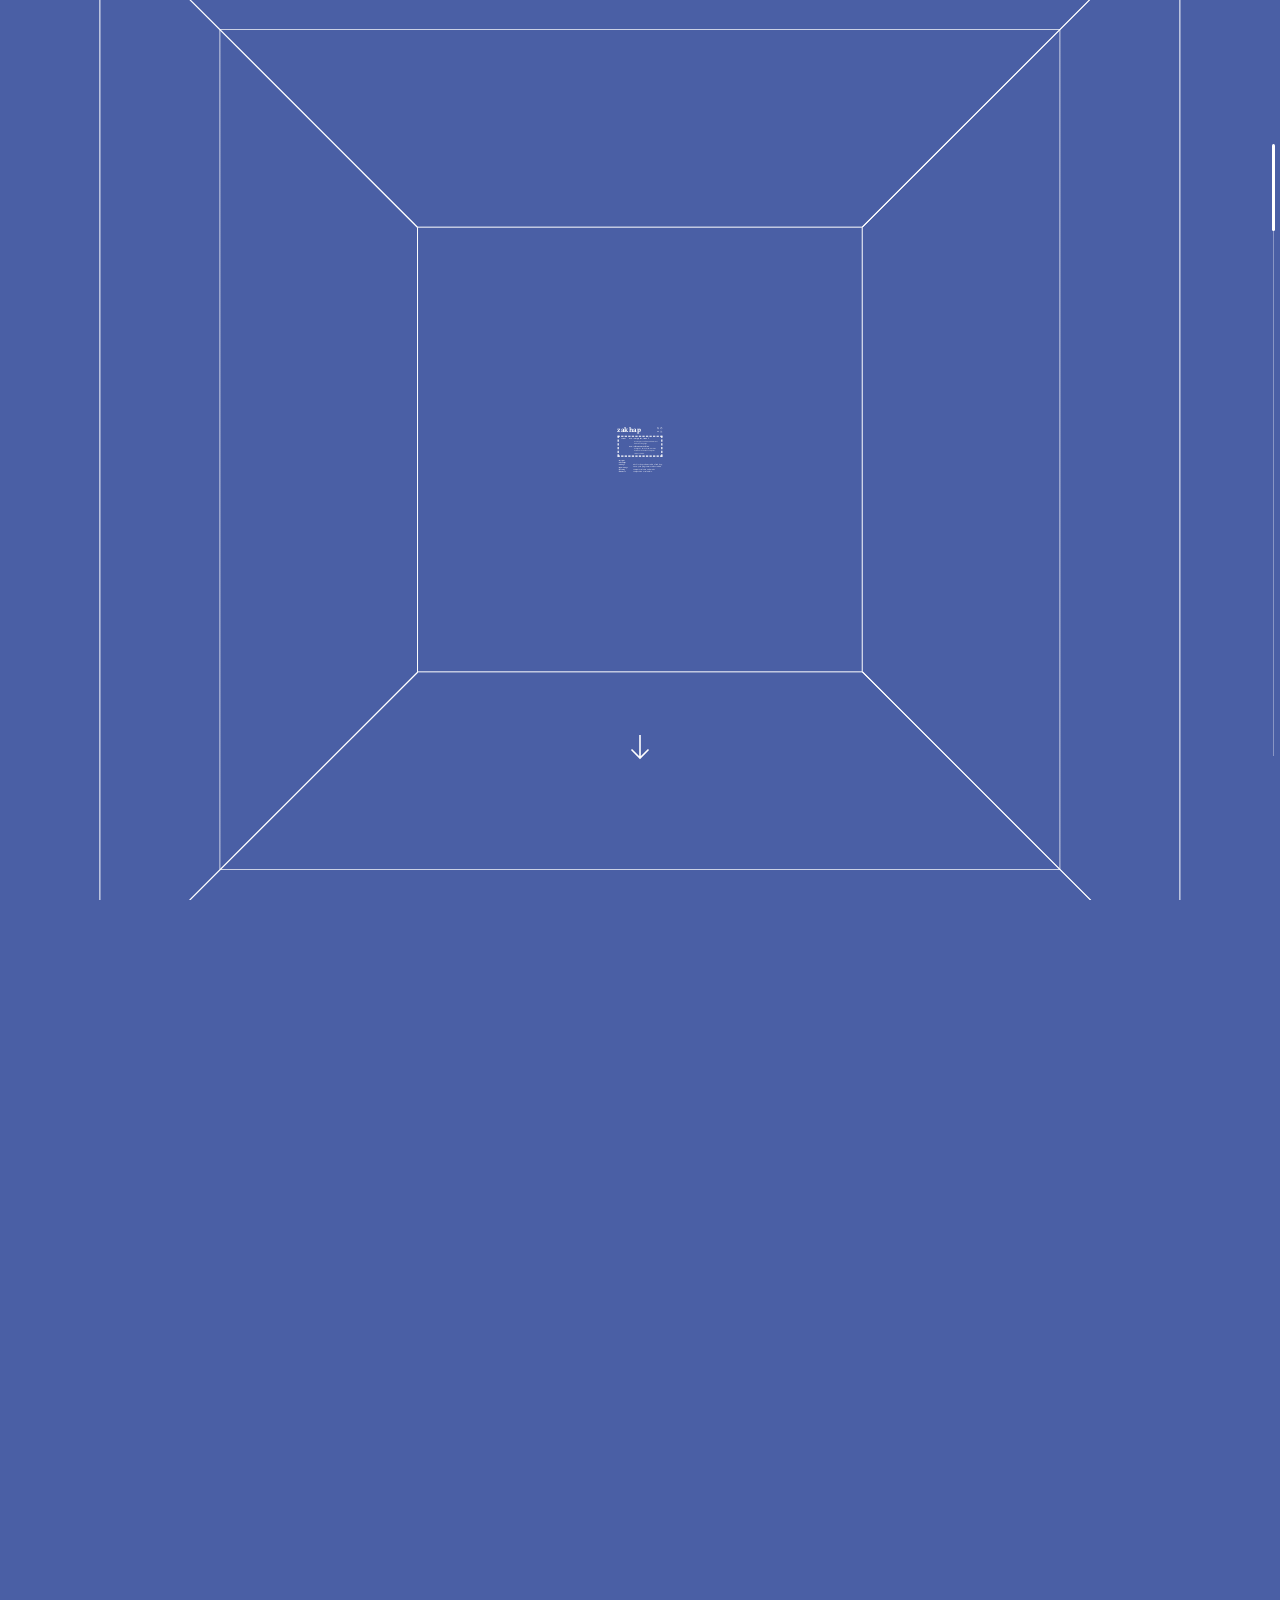
<file: index.html>
<!DOCTYPE html>
<html lang="en">
<head>
<meta charset="utf-8">
<meta name="viewport" content="width=device-width, initial-scale=1">
<title>Zak Hap — m1c2</title>
<meta name="description" content="m1c2 is the product studio of Zak Hap, a New York programmer who studied computer science and music composition at Columbia.">
<link rel="canonical" href="https://m1c2.xyz/">
<meta property="og:type" content="website">
<meta property="og:site_name" content="m1c2">
<meta property="og:title" content="Zak Hap — m1c2">
<meta property="og:description" content="Measure once, cut twice. The product studio of Zak Hap.">
<meta property="og:url" content="https://m1c2.xyz/">
<meta property="og:image" content="https://m1c2.xyz/img/og.png">
<meta property="og:image:width" content="1200">
<meta property="og:image:height" content="630">
<meta name="twitter:card" content="summary_large_image">
<meta name="twitter:image" content="https://m1c2.xyz/img/og.png">
<meta name="theme-color" content="#4a5fa5">
<link rel="alternate" type="application/rss+xml" title="m1c2" href="feed.xml">
<link rel="preload" href="fonts/stix-two-text-latin-wght-normal.woff2" as="font" type="font/woff2" crossorigin>
<link rel="stylesheet" href="css/engine.css">
<link rel="stylesheet" href="css/type.css">
<script type="application/ld+json">
{"@context":"https://schema.org","@type":"Person","name":"Zak Hap","url":"https://m1c2.xyz/","alumniOf":"Columbia University","homeLocation":"New York","sameAs":["https://x.com/zakhap","https://github.com/zakhap","https://www.are.na/zak-hap"]}
</script>
</head>
<body>
<main class="scene" style="--last: 6">   <!-- --last = number of panes minus one -->
  <div class="lines" aria-hidden="true"><i></i><i></i><i></i><i></i><i></i><i></i><i></i><i></i><i></i><i></i><i></i><i></i><i></i><i></i><i></i><i></i><i></i><i></i><i></i><i></i><i></i><i></i><i></i><i></i><i></i><i></i><i></i><i></i><i></i><i></i><i></i><i></i></div>
  <section class="stop" id="top">
    <div class="wall">
      <div class="masthead">
        <h1>Zak Hap</h1>
        <ul class="social" aria-label="Elsewhere">
          <li><a href="https://x.com/zakhap" aria-label="X"><svg viewBox="0 1.153 24 21.693" aria-hidden="true"><path fill="currentColor" d="M18.901 1.153h3.68l-8.04 9.19L24 22.846h-7.406l-5.8-7.584-6.638 7.584H.474l8.6-9.83L0 1.154h7.594l5.243 6.932ZM17.61 20.644h2.039L6.486 3.24H4.298Z"/></svg></a></li>
          <li><a href="https://github.com/zakhap" aria-label="GitHub"><svg viewBox="0 0.297 24 23.7" aria-hidden="true"><path fill="currentColor" d="M12 .297c-6.63 0-12 5.373-12 12 0 5.303 3.438 9.8 8.205 11.385.6.113.82-.258.82-.577 0-.285-.01-1.04-.015-2.04-3.338.724-4.042-1.61-4.042-1.61C4.422 18.07 3.633 17.7 3.633 17.7c-1.087-.744.084-.729.084-.729 1.205.084 1.838 1.236 1.838 1.236 1.07 1.835 2.809 1.305 3.495.998.108-.776.417-1.305.76-1.605-2.665-.3-5.466-1.332-5.466-5.93 0-1.31.465-2.38 1.235-3.22-.135-.303-.54-1.523.105-3.176 0 0 1.005-.322 3.3 1.23.96-.267 1.98-.399 3-.405 1.02.006 2.04.138 3 .405 2.28-1.552 3.285-1.23 3.285-1.23.645 1.653.24 2.873.12 3.176.765.84 1.23 1.91 1.23 3.22 0 4.61-2.805 5.625-5.475 5.92.42.36.81 1.096.81 2.22 0 1.606-.015 2.896-.015 3.286 0 .315.21.69.825.57C20.565 22.092 24 17.592 24 12.297c0-6.627-5.373-12-12-12"/></svg></a></li>
          <li><a href="https://are.na/zak-hap" aria-label="Are.na"><svg viewBox="0 0 150.38 88.986" aria-hidden="true"><path fill="currentColor" d="M148.93 62.356l-20.847-16.384c-1.276-1-1.276-2.642 0-3.645l20.848-16.38c1.28-1.002 1.815-2.695 1.19-3.76-.626-1.062-2.374-1.44-3.88-.84l-24.79 9.874c-1.507.606-2.927-.22-3.153-1.83L114.57 2.926C114.34 1.317 113.13 0 111.877 0c-1.247 0-2.456 1.317-2.68 2.925l-3.73 26.467c-.228 1.61-1.646 2.434-3.155 1.83l-24.38-9.71c-1.512-.602-3.975-.602-5.483 0l-24.384 9.71c-1.508.604-2.928-.22-3.154-1.83L41.186 2.925C40.956 1.317 39.748 0 38.5 0c-1.252 0-2.463 1.317-2.688 2.925l-3.73 26.467c-.226 1.61-1.645 2.434-3.153 1.83L4.14 21.35c-1.507-.603-3.252-.223-3.878.838-.625 1.066-.092 2.76 1.184 3.76l20.85 16.38c1.277 1.003 1.277 2.645 0 3.646L1.446 62.356C.166 63.358-.364 65.152.26 66.34c.627 1.19 2.372 1.668 3.877 1.064l24.567-9.866c1.51-.603 2.914.218 3.125 1.828l3.544 26.696c.214 1.607 1.618 2.923 3.12 2.923 1.5 0 2.905-1.315 3.12-2.923l3.55-26.696c.21-1.61 1.62-2.43 3.122-1.828l24.164 9.698c1.506.606 3.97.606 5.477 0l24.16-9.698c1.504-.603 2.91.218 3.125 1.828l3.55 26.696c.212 1.607 1.617 2.923 3.115 2.923 1.502 0 2.907-1.315 3.12-2.923l3.55-26.696c.216-1.61 1.62-2.43 3.124-1.828l24.57 9.866c1.5.604 3.25.125 3.876-1.063.627-1.186.094-2.98-1.185-3.982zM95.89 46.18L77.53 60.315c-1.285.99-3.393.99-4.674 0L54.49 46.18c-1.284-.99-1.294-2.62-.02-3.625l18.4-14.493c1.274-1.005 3.363-1.005 4.638 0l18.4 14.493c1.277 1.004 1.267 2.634-.02 3.626z"/></svg></a></li>
          <li><a href="feed.xml" aria-label="RSS"><svg viewBox="2 1.7 20.3 20.3" aria-hidden="true"><circle cx="4.5" cy="19.5" r="2.5" fill="currentColor"/><path d="M2.5 10.5a11 11 0 0 1 11 11M2.5 3a18.5 18.5 0 0 1 18.5 18.5" fill="none" stroke="currentColor" stroke-width="2.6"/></svg></a></li>
        </ul>
      </div>
      <!-- the "new" box: one <li> per item (two at most fit on a phone); swap them when something ships -->
      <aside class="new n-s" aria-label="Recent">
        <p class="k">recent</p>
        <ul>
          <li class="v"><span class="blink">new!</span> <a href="https://emptysetmag.metalabel.com/record_92ekoc6nz8krd4vz6?variantId=1">Empty Set, Issue 2</a><small>Wrote a piece on LLMs and historical models of language</small></li>
          <li class="v"><span class="blink">new!</span> <a href="https://barlow.m1c2.xyz/">Clarence Machine</a><small>Designed + built a drum machine based on the work of composer Clarence Barlow</small></li>
        </ul>
      </aside>
      <div class="split">
        <nav aria-label="Sections">
          <ul class="toc">
            <li><a href="#daylight">~daylight</a></li>
            <li><a href="#moonlight">~moonlight</a></li>
            <li><a href="#writings">~writings</a></li>
            <li><a href="#apps">~app musings</a></li>
            <li><a href="#talks">~speaking</a></li>
            <li><a href="#elsewhere">~elsewhere</a></li>
          </ul>
        </nav>
        <p class="lede">m1c2 is the product studio of Zak Hap, a New York programmer who studied computer science and music composition at Columbia.</p>
      </div>
    </div>
  </section>
  <section class="stop" id="daylight">
    <div class="wall">
      <h2>~daylight</h2>
      <ul class="rows n-m">
      <li><span class="k">tech lead<br>2025&ndash;2026</span><span class="v"><a href="https://hit.one">Hit One</a><small>Solo engineer. Built a 1000x leverage trading platform on MegaETH; $600M+ traded in its first three weeks</small></span></li>
      <li><span class="k">product lead<br>2019&ndash;2024</span><span class="v">Common<small>One of DAO governance&rsquo;s foundational platforms: $1B+ in token value across 300+ communities</small></span></li>
      <li><span class="k">co-founder<br>2019</span><span class="v">Odefi<small>An IBM blockchain accelerator project built on MakerDAO that split leveraged risk from stablecoin stability</small></span></li>
      <li><span class="k">co-founder<br>2018</span><span class="v">Liminal Media<small>Produced marketing, shot commercials, ghostwrote whitepapers, helped blockchain founders raise ~$50M</small></span></li>
      </ul>
    </div>
  </section>
  <section class="stop" id="moonlight">
    <div class="wall">
      <h2>~moonlight</h2>
      <ul class="rows n-xl">
      <li><span class="k">cohost</span><span class="v"><a href="https://studyhall.nyc">Study Hall</a><small>A creative building series on Monday nights in New York, with <a href="https://charliefreiberg.com/">Charlie Freiberg</a>, since 2025. Past venues include Lincoln Center, Collaborative Fund, NYC Resistor</small></span></li>
      <li><span class="k">board</span><span class="v"><a href="https://qubitmusic.com">Qubit</a><small>Contemporary music and performance art, founded 2010. Past venues include DiMenna Center, Center for Performance Research, BAM Fisher</small></span></li>
      </ul>
      <p class="foot"><em>Also plays the <span class="peek" tabindex="0">sh&#333;<img src="img/sho.webp" alt="Zak playing the sh&#333; on stage, lit in blue" width="343" height="700" loading="lazy"></span>.</em></p>
    </div>
  </section>
  <section class="stop" id="writings">
    <div class="wall">
      <h2>~writings</h2>
      <ul class="rows full n-lx">
      <li><span class="v"><a href="tenets.html">Studio Practice Tenets</a></span></li>
      <li><span class="v"><a href="latent-space-as-medium.html">Latent Space as Medium</a></span></li>
      <li><span class="v"><a href="signatures.html">Signatures</a></span></li>
      <li><span class="v"><a href="tyranny-of-pre-digestion.html">The Tyranny of Pre-digestion</a></span></li>
      </ul>
    </div>
  </section>
  <section class="stop" id="apps">
    <div class="wall">
      <h2>~app musings</h2>
      <ul class="rows full n-xxl">
      <li><span class="v"><a href="https://zindex.m1c2.xyz">Z-Index</a><small>A book recommendation engine</small></span></li>
      <li><span class="v"><a href="https://gbg.m1c2.xyz">Glass Bead Game</a></span></li>
      <li><span class="v"><a href="https://orange.m1c2.xyz">Orange Shrine</a></span></li>
      </ul>
    </div>
  </section>
  <section class="stop" id="talks">
    <div class="wall">
      <h2>~speaking</h2>
      <ul class="rows n-s">
      <li><span class="k">May 2026</span><span class="v">Real-time Composable Finance<small>MegaETH MegaArcade, Seoul</small></span></li>
      <li><span class="k">Jul 2023</span><span class="v">Product Development for DAOs<small>ETHCC, Paris</small></span></li>
      <li><span class="k">Apr 2023</span><span class="v">State of DAOs<small>Tokyo</small></span></li>
      <li><span class="k">Jul 2022</span><span class="v">Future of DAOs<small>NEARCON, Brooklyn</small></span></li>
      <li><span class="k">Jun 2018</span><span class="v">Blockchain for Impact Global Summit<small>United Nations, New York</small></span></li>
      </ul>
    </div>
  </section>
  <section class="stop" id="elsewhere">
    <div class="wall">
      <h2>~elsewhere</h2>
      <ul class="rows n-m">
      <li><span class="k">X</span><span class="v"><a href="https://x.com/zakhap">x.com/zakhap</a></span></li>
      <li><span class="k">GitHub</span><span class="v"><a href="https://github.com/zakhap">github.com/zakhap</a></span></li>
      <li><span class="k">Are.na</span><span class="v"><a href="https://are.na/zak-hap">are.na/zak-hap</a></span></li>
      <li><span class="k">RSS</span><span class="v"><a href="feed.xml">m1c2.xyz/feed.xml</a></span></li>
      </ul>
    </div>
  </section>
  <div class="cue" aria-hidden="true"></div>
  <div class="rail" aria-hidden="true"><a href="#top" tabindex="-1"></a><a href="#daylight" tabindex="-1"></a><a href="#moonlight" tabindex="-1"></a><a href="#writings" tabindex="-1"></a><a href="#apps" tabindex="-1"></a><a href="#talks" tabindex="-1"></a><a href="#elsewhere" tabindex="-1"></a></div>
  <a class="totop" href="#top">^top</a>
</main>
</body>
</html>
</file>
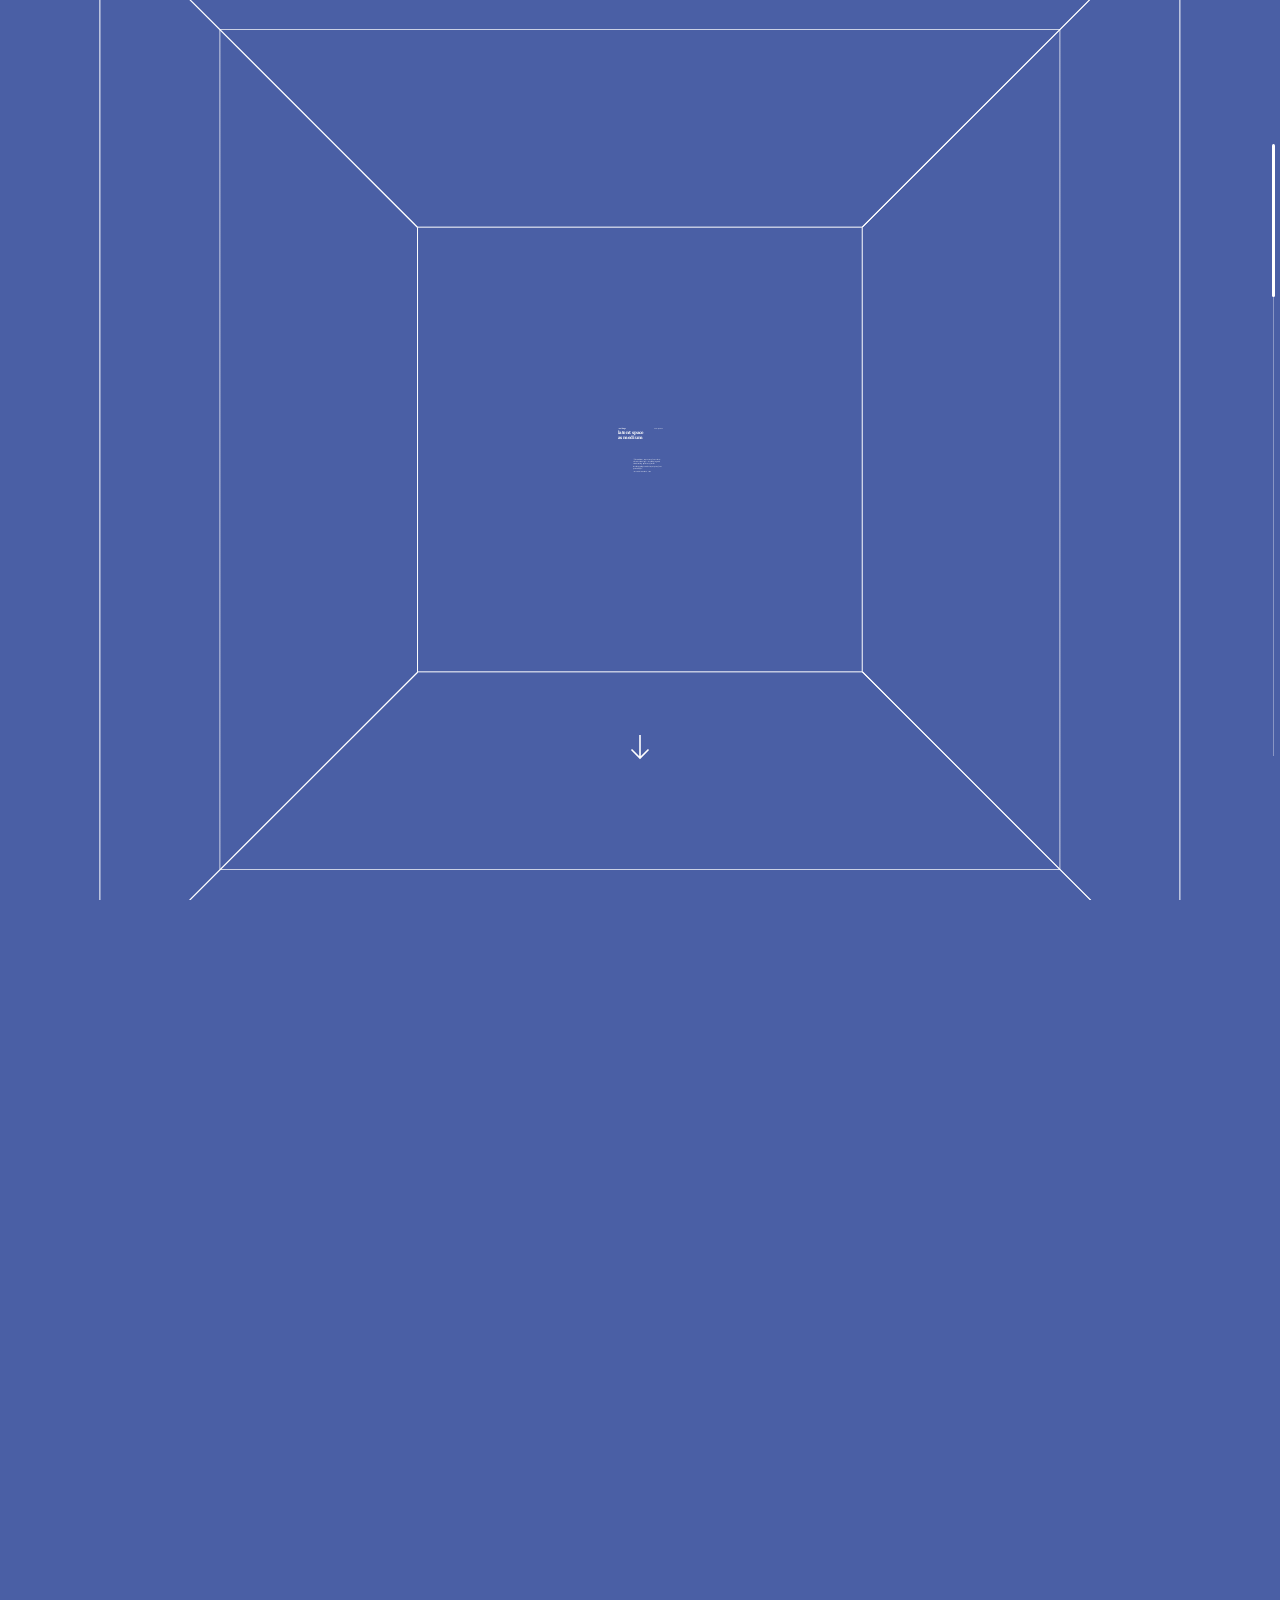
<file: latent-space-as-medium.html>
<!DOCTYPE html>
<html lang="en">
<head>
<meta charset="utf-8">
<meta name="viewport" content="width=device-width, initial-scale=1">
<title>Latent Space as Medium — m1c2</title>
<meta name="description" content="The latent space of LLMs is our defining medium: language turned back upon itself and abstracted into mathematical relations.">
<link rel="canonical" href="https://m1c2.xyz/latent-space-as-medium.html">
<meta property="og:type" content="article">
<meta property="og:site_name" content="m1c2">
<meta property="og:title" content="Latent Space as Medium">
<meta property="og:description" content="The latent space of LLMs is our defining medium: language turned back upon itself and abstracted into mathematical relations.">
<meta property="og:url" content="https://m1c2.xyz/latent-space-as-medium.html">
<meta property="og:image" content="https://m1c2.xyz/img/og.png">
<meta property="og:image:width" content="1200">
<meta property="og:image:height" content="630">
<meta property="article:published_time" content="2025-05-26">
<meta name="twitter:card" content="summary_large_image">
<meta name="twitter:image" content="https://m1c2.xyz/img/og.png">
<meta name="theme-color" content="#4a5fa5">
<link rel="alternate" type="application/rss+xml" title="m1c2" href="feed.xml">
<link rel="preload" href="fonts/stix-two-text-latin-wght-normal.woff2" as="font" type="font/woff2" crossorigin>
<link rel="stylesheet" href="css/engine.css">
<link rel="stylesheet" href="css/type.css">
<script type="application/ld+json">
{"@context": "https://schema.org", "@type": "BlogPosting", "headline": "Latent Space as Medium", "description": "The latent space of LLMs is our defining medium: language turned back upon itself and abstracted into mathematical relations.", "url": "https://m1c2.xyz/latent-space-as-medium.html", "author": {"@type": "Person", "name": "Zak Hap", "url": "https://m1c2.xyz/"}, "publisher": {"@type": "Organization", "name": "m1c2", "url": "https://m1c2.xyz/"}, "datePublished": "2025-05-26"}
</script>
</head>
<body>
<main class="scene" style="--last: 3">   <!-- --last = number of panes minus one -->
  <div class="lines" aria-hidden="true"><i></i><i></i><i></i><i></i><i></i><i></i><i></i><i></i><i></i><i></i><i></i><i></i><i></i><i></i><i></i><i></i><i></i><i></i><i></i><i></i><i></i><i></i><i></i><i></i><i></i><i></i><i></i><i></i><i></i><i></i><i></i><i></i></div>
  <section class="stop" id="top">
    <div class="wall essay">
      <p class="crumb"><a href="index.html#writings">~writings</a> <time datetime="2025-05-26">26 May 2025</time></p>
      <h1>Latent Space as Medium</h1>
      <blockquote class="epigraph">
        <p>&ldquo;The medium, or process, of our time&mdash;electric technology&mdash;is reshaping and restructuring patterns of social interdependence and every aspect of our personal life.&rdquo;</p>
        <cite>&mdash;Marshall McLuhan, 1969</cite>
      </blockquote>
    </div>
  </section>
  <section class="stop" id="p1">
    <div class="wall essay">
      <h2>~latent space as medium</h2>
      <div class="prose">
        <p>The latent space of LLMs is our defining medium. It is our environment; our language turned back upon itself and abstracted into mathematical relations. While we navigate this probabilistic terrain similarly to the printed page, there is a crucial difference: <strong>the medium is no longer a physical channel carrying information but a statistical structure of the information itself</strong>.</p>
      </div>
    </div>
  </section>
  <section class="stop" id="p2">
    <div class="wall essay">
      <h2>~latent space as medium</h2>
      <div class="prose">
        <p>Having spent a lot time interacting with LLMs, I find myself increasingly framing my thoughts to be machine-legible. Generalizing this trend I see in myself, I can imagine our writing evolving to accommodate the LLMs probabilistic prediction and the concepts we use (metaphors we live by) to cluster according to the geometries in the model that are undesigned and without intention. Like McLuhan&rsquo;s (famous) proverbial fish unaware of water, we struggle to perceive how thoroughly this new medium envelopes us, changes how we communicate, and updates what communication means. The latent space is a parallel linguistic reality governed by proximities and probabilities.</p>
      </div>
    </div>
  </section>
  <section class="stop" id="end">
    <div class="wall essay">
      <h2>~latent space as medium</h2>
      <ul class="rows n-m">
        <li><span class="k">previous</span><span class="v"><a href="tenets.html">Studio Practice Tenets</a></span></li>
        <li><span class="k">next</span><span class="v"><a href="signatures.html">Signatures</a></span></li>
        <li><span class="k">home</span><span class="v"><a href="index.html">m1c2</a></span></li>
      </ul>
      <p class="foot"><em>Measure once, cut twice.</em></p>
    </div>
  </section>

  <div class="cue" aria-hidden="true"></div>
  <div class="rail" aria-hidden="true"><a href="#top" tabindex="-1"></a><a href="#p1" tabindex="-1"></a><a href="#p2" tabindex="-1"></a><a href="#end" tabindex="-1"></a></div>
  <a class="totop" href="#top">^top</a>
</main>
</body>
</html>
</file>
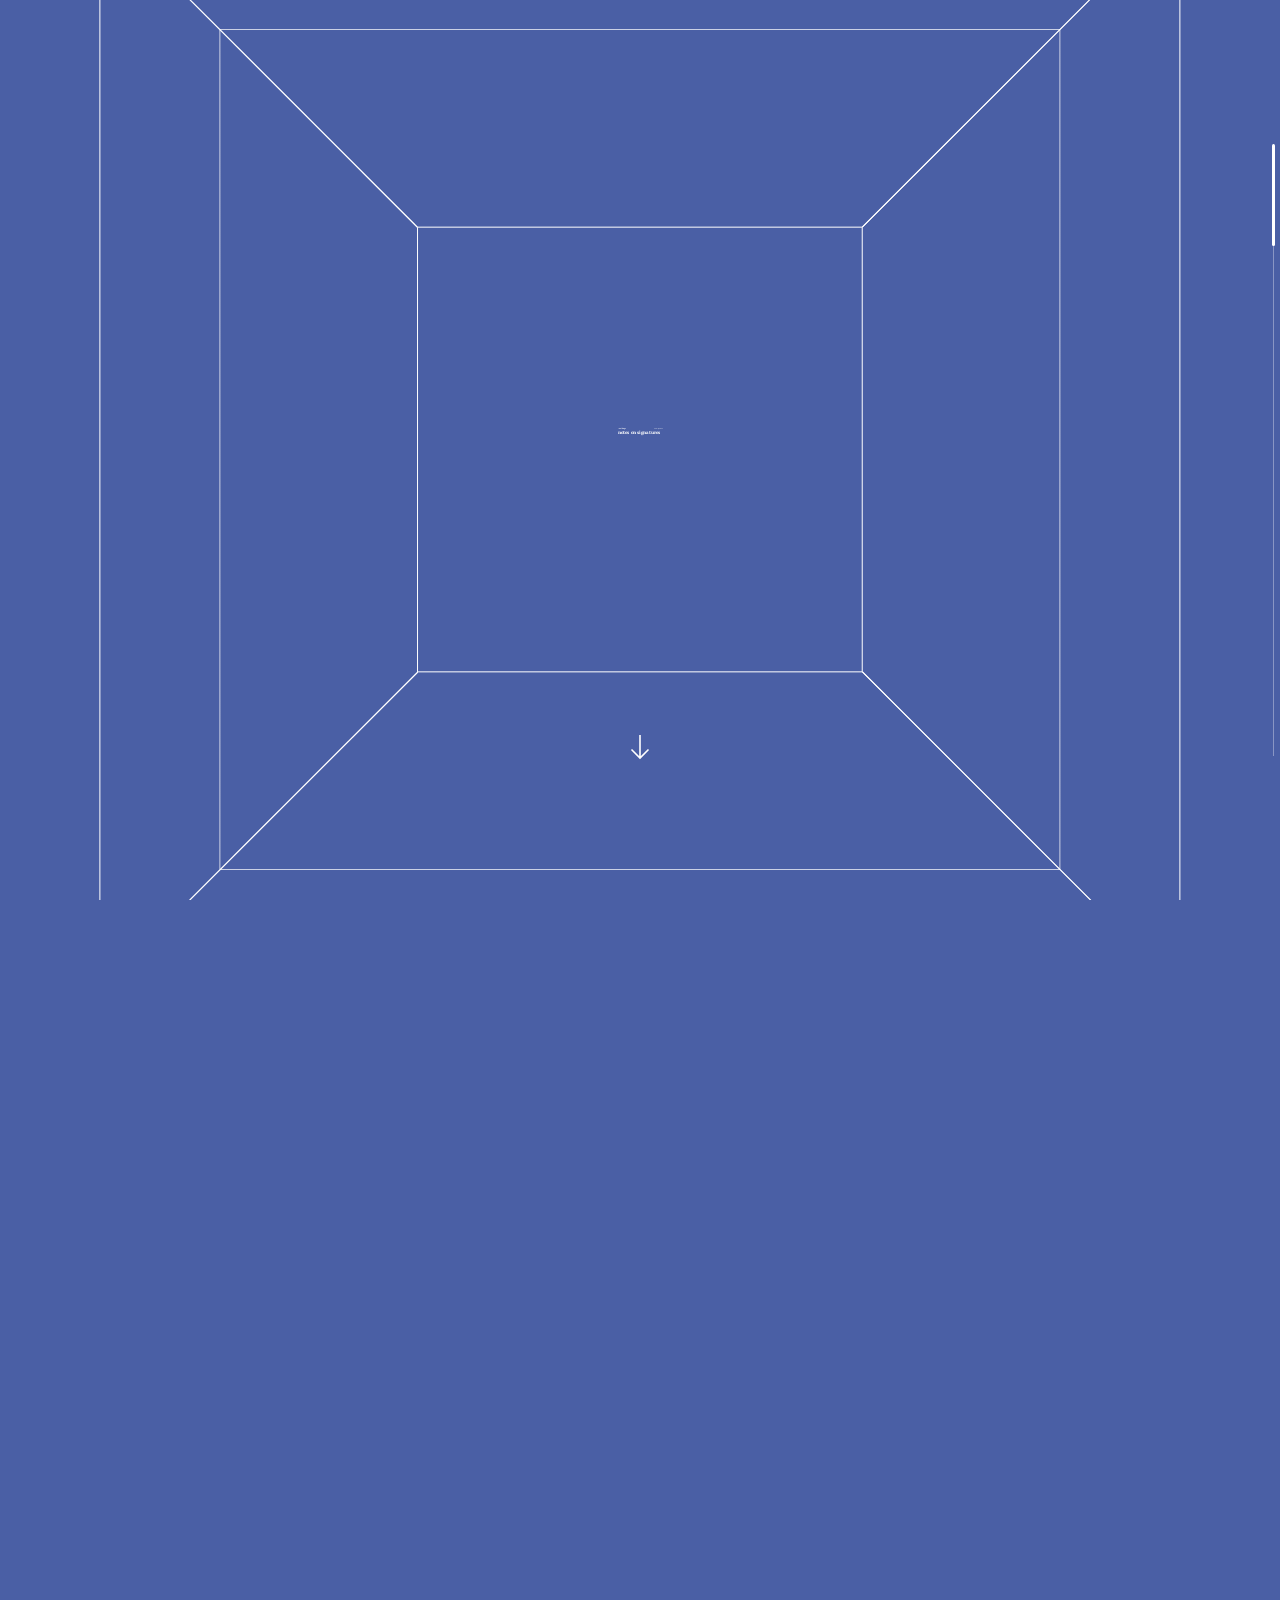
<file: signatures.html>
<!DOCTYPE html>
<html lang="en">
<head>
<meta charset="utf-8">
<meta name="viewport" content="width=device-width, initial-scale=1">
<title>Notes on Signatures — m1c2</title>
<meta name="description" content="On identity and mark-making in the digital age.">
<link rel="canonical" href="https://m1c2.xyz/signatures.html">
<meta property="og:type" content="article">
<meta property="og:site_name" content="m1c2">
<meta property="og:title" content="Notes on Signatures">
<meta property="og:description" content="On identity and mark-making in the digital age.">
<meta property="og:url" content="https://m1c2.xyz/signatures.html">
<meta property="og:image" content="https://m1c2.xyz/img/og.png">
<meta property="og:image:width" content="1200">
<meta property="og:image:height" content="630">
<meta property="article:published_time" content="2025-05-24">
<meta name="twitter:card" content="summary_large_image">
<meta name="twitter:image" content="https://m1c2.xyz/img/og.png">
<meta name="theme-color" content="#4a5fa5">
<link rel="alternate" type="application/rss+xml" title="m1c2" href="feed.xml">
<link rel="preload" href="fonts/stix-two-text-latin-wght-normal.woff2" as="font" type="font/woff2" crossorigin>
<link rel="stylesheet" href="css/engine.css">
<link rel="stylesheet" href="css/type.css">
<script type="application/ld+json">
{"@context": "https://schema.org", "@type": "BlogPosting", "headline": "Notes on Signatures", "description": "On identity and mark-making in the digital age.", "url": "https://m1c2.xyz/signatures.html", "author": {"@type": "Person", "name": "Zak Hap", "url": "https://m1c2.xyz/"}, "publisher": {"@type": "Organization", "name": "m1c2", "url": "https://m1c2.xyz/"}, "datePublished": "2025-05-24"}
</script>
</head>
<body>
<main class="scene" style="--last: 5">   <!-- --last = number of panes minus one -->
  <div class="lines" aria-hidden="true"><i></i><i></i><i></i><i></i><i></i><i></i><i></i><i></i><i></i><i></i><i></i><i></i><i></i><i></i><i></i><i></i><i></i><i></i><i></i><i></i><i></i><i></i><i></i><i></i><i></i><i></i><i></i><i></i><i></i><i></i><i></i><i></i></div>
  <section class="stop" id="top">
    <div class="wall essay">
      <p class="crumb"><a href="index.html#writings">~writings</a> <time datetime="2025-05-24">24 May 2025</time></p>
      <h1>Notes on Signatures</h1>

    </div>
  </section>
  <section class="stop" id="p1">
    <div class="wall essay">
      <h2>~notes on signatures</h2>
      <div class="prose">
        <p>In retrospect it will seem clear that we lost something essential during this &ldquo;AI moment&rdquo;&mdash;that nebulous quality of truly knowing what is real. The morning I first went online and saw my own face speaking words I had never said, I understood that we had entered a time of necessary redefinition. My mannerisms were reproduced perfectly: the slight tilt of my head, the California drawl I never quite shed. Only it wasn&rsquo;t me. It was a simulation, a ghost in the machine, speaking with my borrowed authority.</p>
      </div>
    </div>
  </section>
  <section class="stop" id="p2">
    <div class="wall essay">
      <h2>~notes on signatures</h2>
      <div class="prose">
        <p>The term &ldquo;digital sovereignty&rdquo; appeared in my notes again and again during those months, though its meaning remained elusive. We threw around phrases like &ldquo;cryptographic verification&rdquo; and &ldquo;authentication protocols,&rdquo; as if technical solutions could shore up the collapsing boundaries between truth and fabrication. In a sense, they can. Digital signatures provide a mathematical certainty: this is mine, this is not, this happened, this did not. But the necessity for such proof reveals a deeper anxiety about our place in this new world.</p>
      </div>
    </div>
  </section>
  <section class="stop" id="p3">
    <div class="wall essay">
      <h2>~notes on signatures</h2>
      <div class="prose">
        <p>What haunts me is not the technology itself but what it tells us about ourselves, about what we will imminently become. A society that requires mathematical proof of human identity is a society that has lost something fundamental. I believe that digital signatures are the only answer&mdash;that by signing my creations, my statements, my very presence in the digital, I can maintain some control over my narratives.</p>
      </div>
    </div>
  </section>
  <section class="stop" id="p4">
    <div class="wall essay">
      <h2>~notes on signatures</h2>
      <div class="prose">
        <p>Perhaps. But what I am really signing is a social contract, one that acknowledges that truth now requires proof, that identity must be mathematically verified, that my word alone is no longer enough. The irony doesn&rsquo;t escape me: that in an age where machines can create anything, the most human thing we can do is mathematically sign our names.</p>
      </div>
    </div>
  </section>
  <section class="stop" id="end">
    <div class="wall essay">
      <h2>~notes on signatures</h2>
      <ul class="rows n-m">
        <li><span class="k">previous</span><span class="v"><a href="latent-space-as-medium.html">Latent Space as Medium</a></span></li>
        <li><span class="k">next</span><span class="v"><a href="tyranny-of-pre-digestion.html">The Tyranny of Pre-digestion</a></span></li>
        <li><span class="k">home</span><span class="v"><a href="index.html">m1c2</a></span></li>
      </ul>
      <p class="foot"><em>Measure once, cut twice.</em></p>
    </div>
  </section>

  <div class="cue" aria-hidden="true"></div>
  <div class="rail" aria-hidden="true"><a href="#top" tabindex="-1"></a><a href="#p1" tabindex="-1"></a><a href="#p2" tabindex="-1"></a><a href="#p3" tabindex="-1"></a><a href="#p4" tabindex="-1"></a><a href="#end" tabindex="-1"></a></div>
  <a class="totop" href="#top">^top</a>
</main>
</body>
</html>
</file>
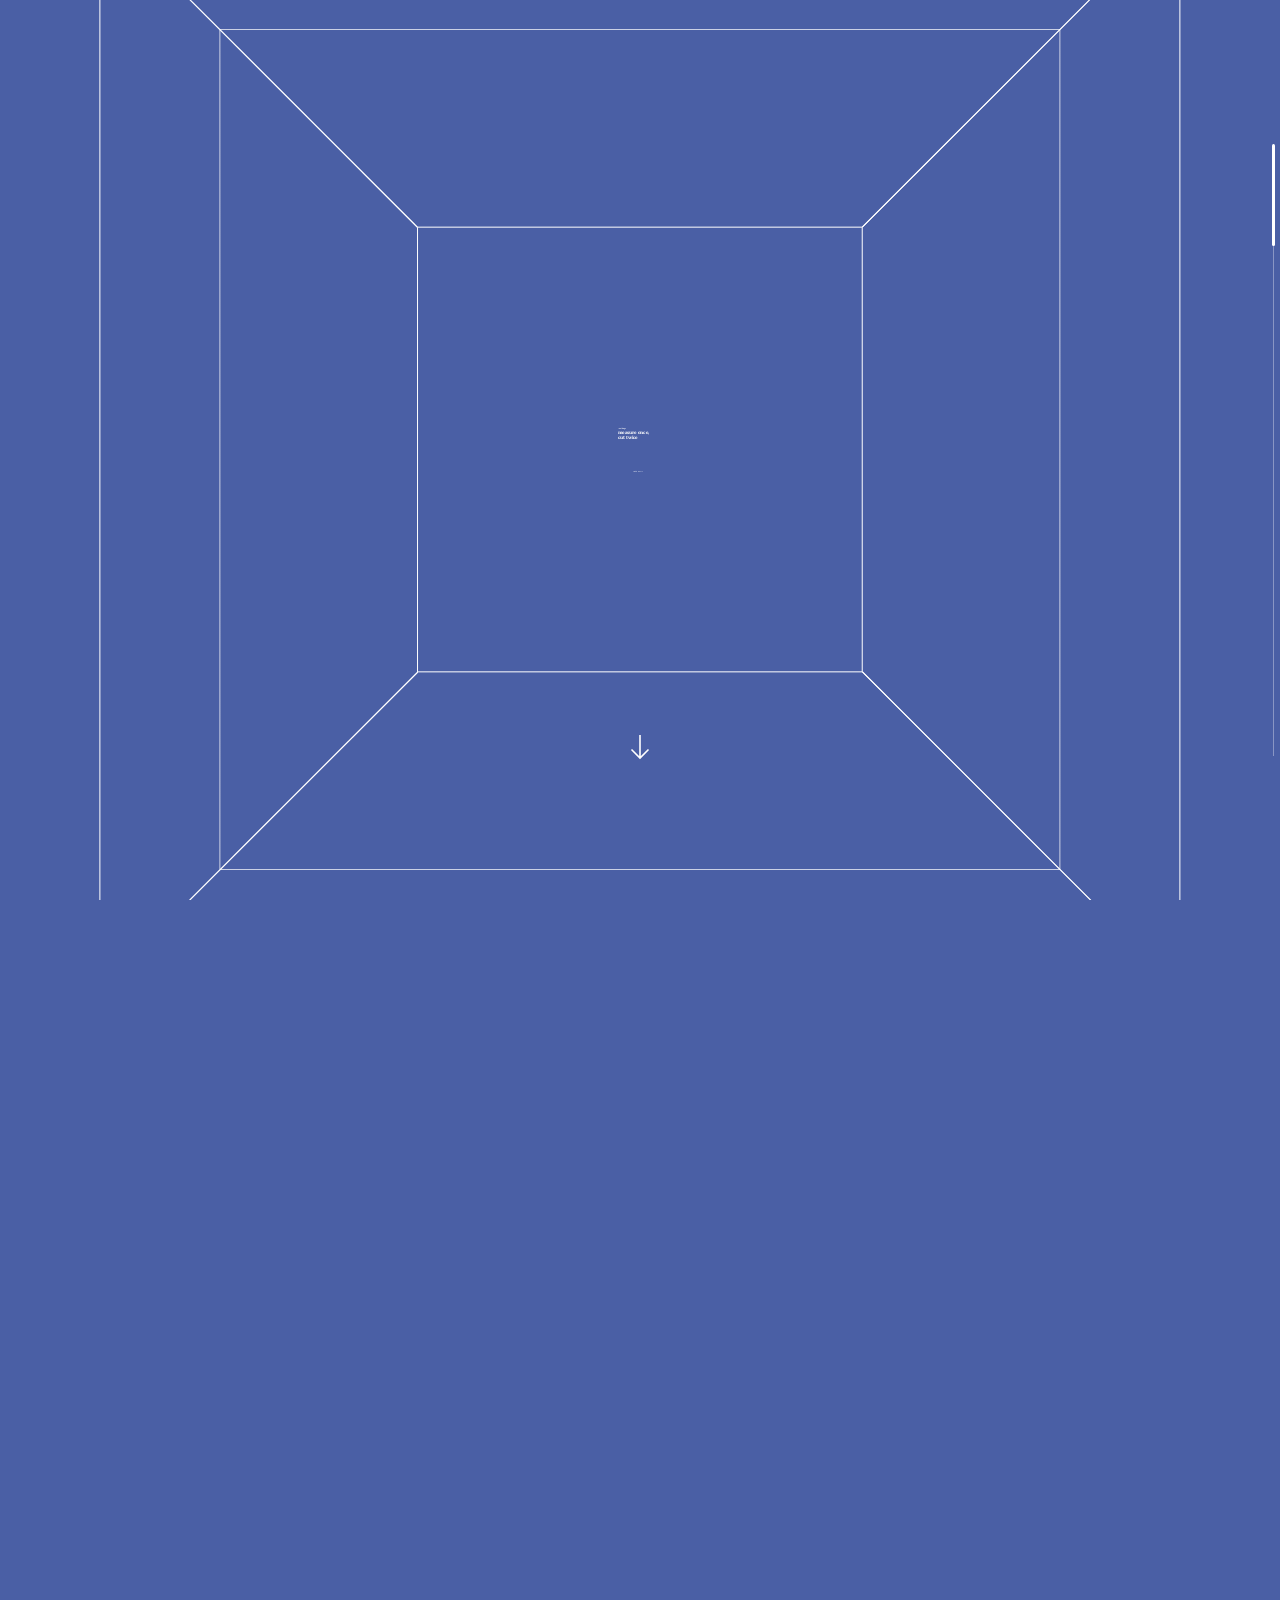
<file: tenets.html>
<!DOCTYPE html>
<html lang="en">
<head>
<meta charset="utf-8">
<meta name="viewport" content="width=device-width, initial-scale=1">
<title>Measure Once, Cut Twice — m1c2</title>
<meta name="description" content="Studio tenets for m1c2: measure once, cut twice.">
<link rel="canonical" href="https://m1c2.xyz/tenets.html">
<meta property="og:type" content="article">
<meta property="og:site_name" content="m1c2">
<meta property="og:title" content="Measure Once, Cut Twice">
<meta property="og:description" content="Studio tenets for m1c2: measure once, cut twice.">
<meta property="og:url" content="https://m1c2.xyz/tenets.html">
<meta property="og:image" content="https://m1c2.xyz/img/og.png">
<meta property="og:image:width" content="1200">
<meta property="og:image:height" content="630">
<meta name="twitter:card" content="summary_large_image">
<meta name="twitter:image" content="https://m1c2.xyz/img/og.png">
<meta name="theme-color" content="#4a5fa5">
<link rel="alternate" type="application/rss+xml" title="m1c2" href="feed.xml">
<link rel="preload" href="fonts/stix-two-text-latin-wght-normal.woff2" as="font" type="font/woff2" crossorigin>
<link rel="stylesheet" href="css/engine.css">
<link rel="stylesheet" href="css/type.css">
<script type="application/ld+json">
{"@context": "https://schema.org", "@type": "Article", "headline": "Measure Once, Cut Twice", "description": "Studio tenets for m1c2: measure once, cut twice.", "url": "https://m1c2.xyz/tenets.html", "author": {"@type": "Person", "name": "Zak Hap", "url": "https://m1c2.xyz/"}, "publisher": {"@type": "Organization", "name": "m1c2", "url": "https://m1c2.xyz/"}}
</script>
</head>
<body>
<main class="scene" style="--last: 5">   <!-- --last = number of panes minus one -->
  <div class="lines" aria-hidden="true"><i></i><i></i><i></i><i></i><i></i><i></i><i></i><i></i><i></i><i></i><i></i><i></i><i></i><i></i><i></i><i></i><i></i><i></i><i></i><i></i><i></i><i></i><i></i><i></i><i></i><i></i><i></i><i></i><i></i><i></i><i></i><i></i></div>
  <section class="stop" id="top">
    <div class="wall essay">
      <p class="crumb"><a href="index.html#writings">~writings</a></p>
      <h1>Measure Once, Cut Twice</h1>
      <p class="epigraph">Studio tenets</p>
    </div>
  </section>
  <section class="stop" id="p1">
    <div class="wall essay">
      <h2>~measure once, cut twice</h2>
      <ul class="rows full n-m">
        <li><span class="v">Art is an Iterative Process<small>Embrace the fluidity of creation. Living, evolving works. Feedback and collaboration as a cybernetics of social relations.</small></span></li>
        <li><span class="v">Test in Production<small>Perfection is the enemy of progress. Be resilient, adaptive, responsive to the work in the lived environment.</small></span></li>
        <li><span class="v">Art Market Fit<small>Cultural lightning is art that has found PMF. Seek resonance with the organism that is culture.</small></span></li>
      </ul>
    </div>
  </section>
  <section class="stop" id="p2">
    <div class="wall essay">
      <h2>~measure once, cut twice</h2>
      <ul class="rows full n-m">
        <li><span class="v">Agile Artistry<small>Reduce creative projects into manageable iterative cycles. Be responsive, flexible, innovative without reducing output velocity.</small></span></li>
        <li><span class="v">Measure Once<small>Strategic vision and thoughtful planning precedes execution. Set a clear and deliberate direction, ensuring each step is purposeful.</small></span></li>
        <li><span class="v">Cut Twice<small>Execution is an art. Commit to bold, decisive actions. There will be missteps&mdash;be willing to cut again, learning and adapting continuously.</small></span></li>
      </ul>
    </div>
  </section>
  <section class="stop" id="p3">
    <div class="wall essay">
      <h2>~measure once, cut twice</h2>
      <ul class="rows full n-m">
        <li><span class="v">Public Iteration<small>Transparency in process and output is crucial to finding resonance. Through precise measurement one can derive the resonance of a room, or it can be discovered directly just by singing.</small></span></li>
        <li><span class="v">Speed<small>Not just about moving fast but maintaining momentum. Information asymmetric opportunities are seized by those who move fast.</small></span></li>
        <li><span class="v">Open Source Innovation<small>Share code, designs, and process. Contribute to the collective knowledge. Foster a culture that values innovation and transparency.</small></span></li>
      </ul>
    </div>
  </section>
  <section class="stop" id="p4">
    <div class="wall essay">
      <h2>~measure once, cut twice</h2>
      <div class="prose">
        <p>All art is spiritual; not spiritual, not art.</p>
      </div>
    </div>
  </section>
  <section class="stop" id="end">
    <div class="wall essay">
      <h2>~measure once, cut twice</h2>
      <ul class="rows n-m">
        <li><span class="k">next</span><span class="v"><a href="latent-space-as-medium.html">Latent Space as Medium</a></span></li>
        <li><span class="k">home</span><span class="v"><a href="index.html">m1c2</a></span></li>
      </ul>
      <p class="foot"><em>Measure once, cut twice.</em></p>
    </div>
  </section>

  <div class="cue" aria-hidden="true"></div>
  <div class="rail" aria-hidden="true"><a href="#top" tabindex="-1"></a><a href="#p1" tabindex="-1"></a><a href="#p2" tabindex="-1"></a><a href="#p3" tabindex="-1"></a><a href="#p4" tabindex="-1"></a><a href="#end" tabindex="-1"></a></div>
  <a class="totop" href="#top">^top</a>
</main>
</body>
</html>
</file>
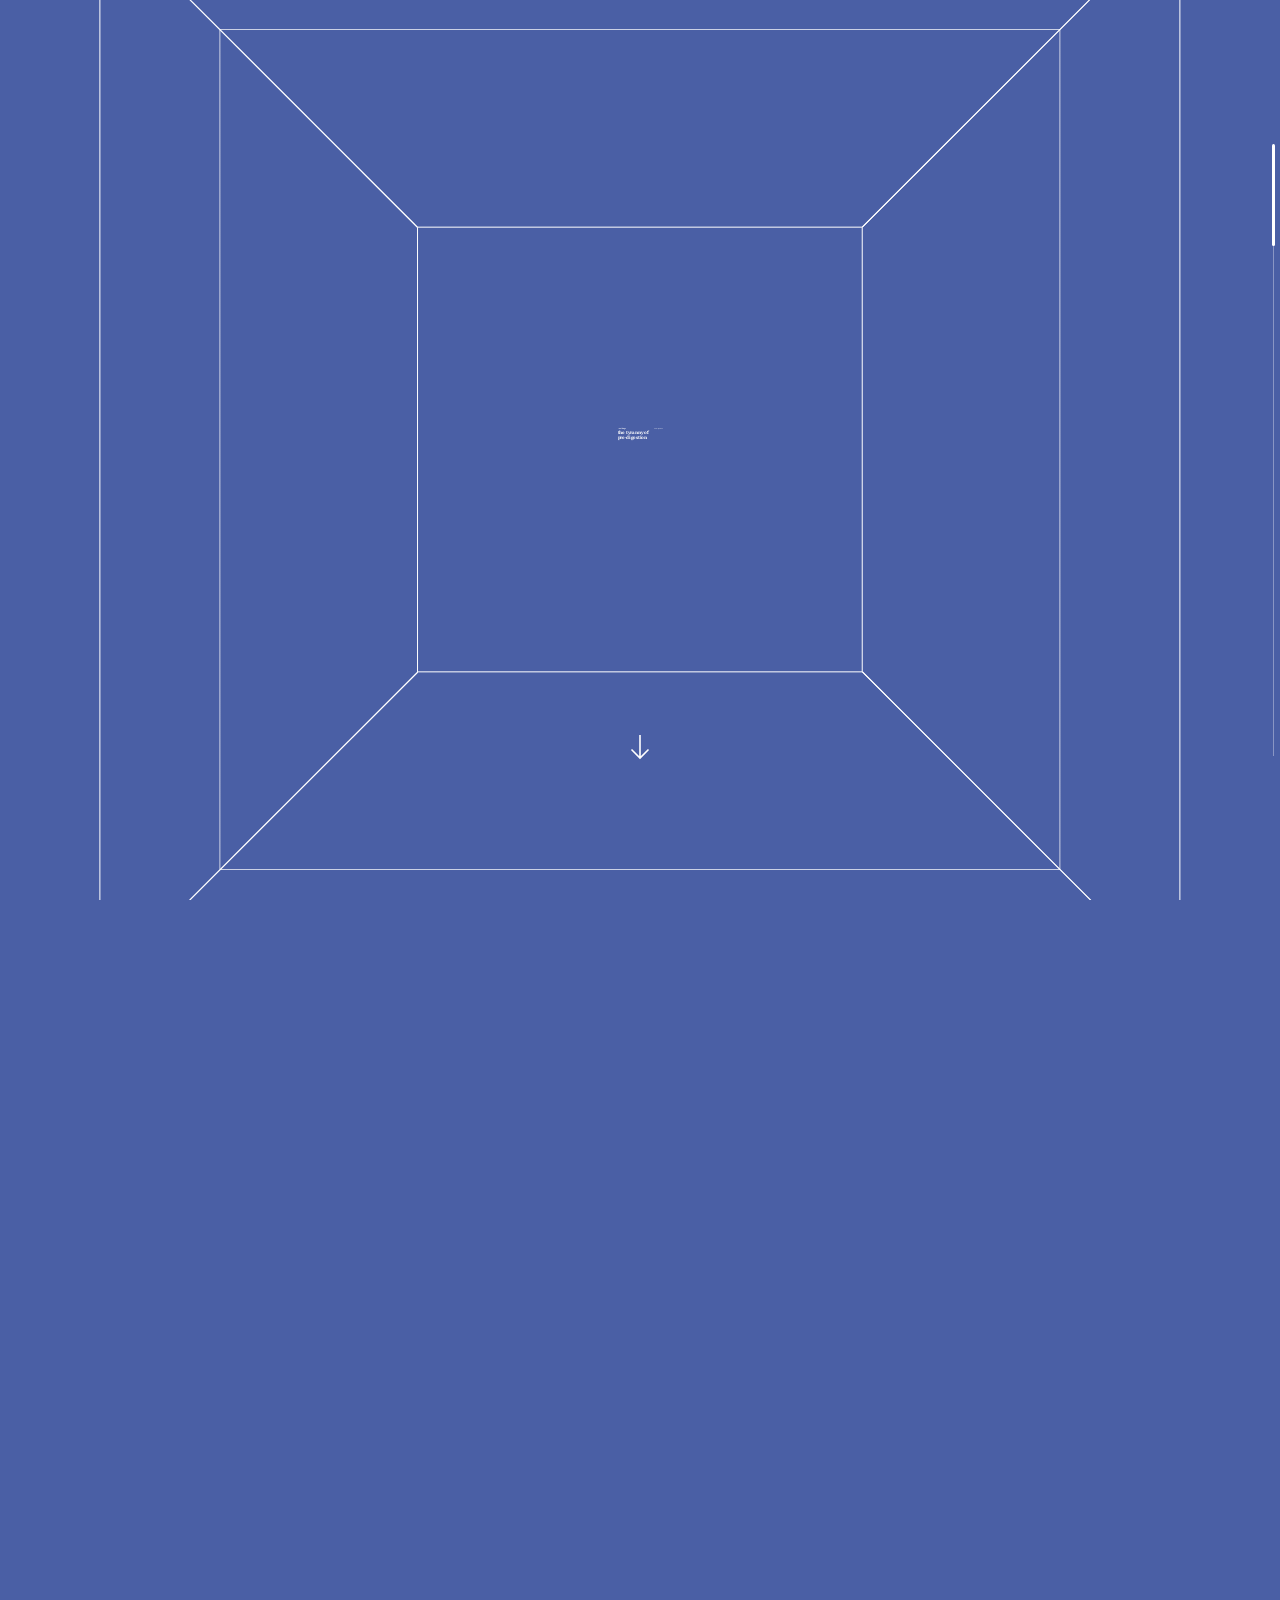
<file: tyranny-of-pre-digestion.html>
<!DOCTYPE html>
<html lang="en">
<head>
<meta charset="utf-8">
<meta name="viewport" content="width=device-width, initial-scale=1">
<title>The Tyranny of Pre-digestion — m1c2</title>
<meta name="description" content="On the costs of consuming pre-processed information.">
<link rel="canonical" href="https://m1c2.xyz/tyranny-of-pre-digestion.html">
<meta property="og:type" content="article">
<meta property="og:site_name" content="m1c2">
<meta property="og:title" content="The Tyranny of Pre-digestion">
<meta property="og:description" content="On the costs of consuming pre-processed information.">
<meta property="og:url" content="https://m1c2.xyz/tyranny-of-pre-digestion.html">
<meta property="og:image" content="https://m1c2.xyz/img/og.png">
<meta property="og:image:width" content="1200">
<meta property="og:image:height" content="630">
<meta property="article:published_time" content="2025-05-26">
<meta name="twitter:card" content="summary_large_image">
<meta name="twitter:image" content="https://m1c2.xyz/img/og.png">
<meta name="theme-color" content="#4a5fa5">
<link rel="alternate" type="application/rss+xml" title="m1c2" href="feed.xml">
<link rel="preload" href="fonts/stix-two-text-latin-wght-normal.woff2" as="font" type="font/woff2" crossorigin>
<link rel="stylesheet" href="css/engine.css">
<link rel="stylesheet" href="css/type.css">
<script type="application/ld+json">
{"@context": "https://schema.org", "@type": "BlogPosting", "headline": "The Tyranny of Pre-digestion", "description": "On the costs of consuming pre-processed information.", "url": "https://m1c2.xyz/tyranny-of-pre-digestion.html", "author": {"@type": "Person", "name": "Zak Hap", "url": "https://m1c2.xyz/"}, "publisher": {"@type": "Organization", "name": "m1c2", "url": "https://m1c2.xyz/"}, "datePublished": "2025-05-26"}
</script>
</head>
<body>
<main class="scene" style="--last: 5">   <!-- --last = number of panes minus one -->
  <div class="lines" aria-hidden="true"><i></i><i></i><i></i><i></i><i></i><i></i><i></i><i></i><i></i><i></i><i></i><i></i><i></i><i></i><i></i><i></i><i></i><i></i><i></i><i></i><i></i><i></i><i></i><i></i><i></i><i></i><i></i><i></i><i></i><i></i><i></i><i></i></div>
  <section class="stop" id="top">
    <div class="wall essay">
      <p class="crumb"><a href="index.html#writings">~writings</a> <time datetime="2025-05-26">26 May 2025</time></p>
      <h1>The Tyranny of Pre-digestion</h1>

    </div>
  </section>
  <section class="stop" id="p1">
    <div class="wall essay">
      <h2>~the tyranny of pre-digestion</h2>
      <div class="prose">
        <blockquote class="quote" lang="fr">
          <p>Le seul v&eacute;ritable voyage, le seul bain de Jouvence, ce ne serait pas d&rsquo;aller vers de nouveaux paysages, mais d&rsquo;avoir d&rsquo;autres yeux, de voir l&rsquo;univers avec les yeux d&rsquo;un autre, de cent autres, de voir les cent univers que chacun d&rsquo;eux voit, que chacun d&rsquo;eux est; et cela, nous le pouvons avec un Elstir, avec un Vinteuil; avec leurs pareils, nous volons vraiment d&rsquo;&eacute;toiles en &eacute;toiles.</p>
          <cite>&mdash;Marcel Proust</cite>
        </blockquote>
        <p class="note">Preemptively making a point, this quote is often bastardized as simply: <em>The real voyage of discovery consists not in seeking new landscapes, but in having new eyes</em>.</p>
      </div>
    </div>
  </section>
  <section class="stop" id="p2">
    <div class="wall essay">
      <h2>~the tyranny of pre-digestion</h2>
      <div class="prose">
        <p>The modern internet experience is like eating a meal where every bite has been pre-chewed. Before we read an article, we know how many people liked it. Before we watch a film, we&rsquo;ve read its Letterboxd reviews. The origin of our opinion begins with others, and as a result, <strong>we no longer rely on our own experience as the primacy of our opinion</strong>.</p>
        <p>What if our next generation of tools said fuck-all to consensus and valued one&rsquo;s own distance?</p>
      </div>
    </div>
  </section>
  <section class="stop" id="p3">
    <div class="wall essay">
      <h2>~the tyranny of pre-digestion</h2>
      <div class="prose lead">
        <p>I&rsquo;ve been working on a 2x2 that plots coordination (social + technological) against implementation (individual + collective):</p>
      </div>
      <ul class="rows full n-s">
        <li><span class="v">Technological Sovereignty<small>Technological solutions, Individual Implementation</small></span></li>
        <li><span class="v">Algorithmic Transparency<small>Technological solutions, Collective Implementation</small></span></li>
        <li><span class="v">Platform-independent Identity<small>Social coordination, individual implementation</small></span></li>
        <li><span class="v">Cooperative Economics<small>Social coordination, collective implementation</small></span></li>
      </ul>
    </div>
  </section>
  <section class="stop" id="p4">
    <div class="wall essay">
      <h2>~the tyranny of pre-digestion</h2>
      <div class="prose">
        <p>While that 2x2 deserves a piece in its own right, the 4 bullets map nicely onto the field of our networked experience. What might we build?</p>
      </div>
    </div>
  </section>
  <section class="stop" id="end">
    <div class="wall essay">
      <h2>~the tyranny of pre-digestion</h2>
      <ul class="rows n-m">
        <li><span class="k">previous</span><span class="v"><a href="signatures.html">Signatures</a></span></li>
        <li><span class="k">home</span><span class="v"><a href="index.html">m1c2</a></span></li>
      </ul>
      <p class="foot"><em>Measure once, cut twice.</em></p>
    </div>
  </section>

  <div class="cue" aria-hidden="true"></div>
  <div class="rail" aria-hidden="true"><a href="#top" tabindex="-1"></a><a href="#p1" tabindex="-1"></a><a href="#p2" tabindex="-1"></a><a href="#p3" tabindex="-1"></a><a href="#p4" tabindex="-1"></a><a href="#end" tabindex="-1"></a></div>
  <a class="totop" href="#top">^top</a>
</main>
</body>
</html>
</file>
<file: css/engine.css>
/* engine.css: the tesseract. Generated; the knobs worth touching are in the first :root block.
   Typography and layout live in type.css. */

/* No script and no CSS 3D. One number, --p, follows the scroll. Every
   corner of the tesseract is rotated in 4D and projected to the screen
   inside calc(); every edge is a flat 1px line stretched between its two
   corners with atan2() and hypot(). */

@property --p { syntax: '<number>'; inherits: true; initial-value: 0; }
@property --ca { syntax: '<number>'; inherits: true; initial-value: 1; }
@property --sa { syntax: '<number>'; inherits: true; initial-value: 0; }
@property --cb { syntax: '<number>'; inherits: true; initial-value: 1; }
@property --sb { syntax: '<number>'; inherits: true; initial-value: 0; }
@property --cc { syntax: '<number>'; inherits: true; initial-value: 1; }
@property --sc { syntax: '<number>'; inherits: true; initial-value: 0; }
@property --cd { syntax: '<number>'; inherits: true; initial-value: 1; }
@property --sd { syntax: '<number>'; inherits: true; initial-value: 0; }
@property --ce { syntax: '<number>'; inherits: true; initial-value: 1; }
@property --se { syntax: '<number>'; inherits: true; initial-value: 0; }
@property --Az1 { syntax: '<number>'; inherits: false; initial-value: 0; }
@property --Aw1 { syntax: '<number>'; inherits: false; initial-value: 0; }
@property --Ax2 { syntax: '<number>'; inherits: false; initial-value: 0; }
@property --Aw2 { syntax: '<number>'; inherits: false; initial-value: 0; }
@property --Ax3 { syntax: '<number>'; inherits: false; initial-value: 0; }
@property --Az3 { syntax: '<number>'; inherits: false; initial-value: 0; }
@property --Ay4 { syntax: '<number>'; inherits: false; initial-value: 0; }
@property --Aw4 { syntax: '<number>'; inherits: false; initial-value: 0; }
@property --Ay5 { syntax: '<number>'; inherits: false; initial-value: 0; }
@property --Az5 { syntax: '<number>'; inherits: false; initial-value: 0; }
@property --Ak { syntax: '<number>'; inherits: false; initial-value: 0; }
@property --AX { syntax: '<number>'; inherits: false; initial-value: 0; }
@property --AY { syntax: '<number>'; inherits: false; initial-value: 0; }
@property --Ad { syntax: '<number>'; inherits: false; initial-value: 0; }
@property --Au { syntax: '<number>'; inherits: false; initial-value: 0; }
@property --Acx { syntax: '<number>'; inherits: false; initial-value: 0; }
@property --Acy { syntax: '<number>'; inherits: false; initial-value: 0; }
@property --Acd { syntax: '<number>'; inherits: false; initial-value: 0; }
@property --Acw { syntax: '<number>'; inherits: false; initial-value: 0; }
@property --Asx { syntax: '<number>'; inherits: false; initial-value: 0; }
@property --Asy { syntax: '<number>'; inherits: false; initial-value: 0; }
@property --Am { syntax: '<number>'; inherits: false; initial-value: 0; }
@property --Aal { syntax: '<number>'; inherits: false; initial-value: 0; }
@property --Bz1 { syntax: '<number>'; inherits: false; initial-value: 0; }
@property --Bw1 { syntax: '<number>'; inherits: false; initial-value: 0; }
@property --Bx2 { syntax: '<number>'; inherits: false; initial-value: 0; }
@property --Bw2 { syntax: '<number>'; inherits: false; initial-value: 0; }
@property --Bx3 { syntax: '<number>'; inherits: false; initial-value: 0; }
@property --Bz3 { syntax: '<number>'; inherits: false; initial-value: 0; }
@property --By4 { syntax: '<number>'; inherits: false; initial-value: 0; }
@property --Bw4 { syntax: '<number>'; inherits: false; initial-value: 0; }
@property --By5 { syntax: '<number>'; inherits: false; initial-value: 0; }
@property --Bz5 { syntax: '<number>'; inherits: false; initial-value: 0; }
@property --Bk { syntax: '<number>'; inherits: false; initial-value: 0; }
@property --BX { syntax: '<number>'; inherits: false; initial-value: 0; }
@property --BY { syntax: '<number>'; inherits: false; initial-value: 0; }
@property --Bd { syntax: '<number>'; inherits: false; initial-value: 0; }
@property --Bu { syntax: '<number>'; inherits: false; initial-value: 0; }
@property --Bcx { syntax: '<number>'; inherits: false; initial-value: 0; }
@property --Bcy { syntax: '<number>'; inherits: false; initial-value: 0; }
@property --Bcd { syntax: '<number>'; inherits: false; initial-value: 0; }
@property --Bcw { syntax: '<number>'; inherits: false; initial-value: 0; }
@property --Bsx { syntax: '<number>'; inherits: false; initial-value: 0; }
@property --Bsy { syntax: '<number>'; inherits: false; initial-value: 0; }
@property --Bm { syntax: '<number>'; inherits: false; initial-value: 0; }
@property --Bal { syntax: '<number>'; inherits: false; initial-value: 0; }
@property --ang { syntax: '<angle>'; inherits: false; initial-value: 0deg; }
@property --vis { syntax: '<number>'; inherits: false; initial-value: 0; }
@property --dx { syntax: '<number>'; inherits: false; initial-value: 0; }
@property --dy { syntax: '<number>'; inherits: false; initial-value: 0; }
@property --lit { syntax: '<number>'; inherits: false; initial-value: 0; }

@property --pi { syntax: '<number>'; inherits: true; initial-value: 0; }
@property --pf { syntax: '<number>'; inherits: true; initial-value: 0; }
@property --px { syntax: '<number>'; inherits: true; initial-value: 0; }
@property --r0 { syntax: '<number>'; inherits: true; initial-value: 0; }
@property --r1 { syntax: '<number>'; inherits: true; initial-value: 0; }
@property --r2 { syntax: '<number>'; inherits: true; initial-value: 0; }
@property --r3 { syntax: '<number>'; inherits: true; initial-value: 0; }
@property --r4 { syntax: '<number>'; inherits: true; initial-value: 0; }
@property --r5 { syntax: '<number>'; inherits: true; initial-value: 0; }

:root {
  --bg: #c9c9c9;
  --ink: #000;                 /* lines, rules and text */
  --warm: var(--ink);          /* line colour at w = -1 */
  --cool: var(--ink);          /* line colour at w = +1 */
  --pages: 6;
  --wdist: 2;      /* 4D eye distance along w */
  --cam: 1.6;      /* 3D eye, outside the tesseract (2.2 = whole outer cube in view, 0.55 = inside the inner room) */
  --near: 0.1;     /* near clip plane */
  --focal: 84;     /* vmin; 84 keeps the outer cube clear of the screen edges on a laptop; 90 touched them, 100 crops it */

  /* ---- animation knobs ---- */
  --ease: 0.6;     /* 0 = turn tracks the scroll exactly; 1 = each turn eases in and out, so pages settle */
  --in-at: 0.15;   /* how far into a turn the arriving page starts to fade in (0 to 1) */
  --in-len: 0.4;   /* how much of the turn that fade-in takes */
  --out-at: 0.45;  /* how far into the next turn the leaving page starts to fade out */
  --out-len: 0.4;  /* how much of the turn that fade-out takes */
}
* { margin: 0; box-sizing: border-box; }
html { background: var(--bg); }

/* The browser's own scrollbar is hidden; the drawn .rail (below) stands in for it. Only while the room
   is showing: the stacked fallback (reduced motion, no scroll timelines) keeps the normal scrollbar. */
@supports (animation-timeline: scroll()) {
  @media (prefers-reduced-motion: no-preference) {
    html { scrollbar-width: none; }
    html::-webkit-scrollbar { display: none; }
  }
}
body { height: calc((var(--pages) + 1) * 100vh); overscroll-behavior: none; }

.lines { position: fixed; inset: 0; overflow: hidden; }
.scene {
  animation: travel 48s linear infinite;       /* clock fallback */

  /* Page k turns one plane by a quarter. mod() drops a finished turn back
     to zero: a quarter-turn maps the tesseract onto itself, so the picture
     is the same and each page starts clean. */
  /* where we are: whole pages scrolled (--pi), how far into the current turn (--pf),
     and which of the six turns it is (--px). The six turns repeat for as many pages as there are. */
  --pi: round(down, var(--p));
  --pf: calc(var(--p) - var(--pi));
  --px: mod(var(--pi), 6);
  --r0: calc(var(--pf) * max(0, 1 - max(var(--px) - 0, 0 - var(--px))));
  --t0: calc(var(--r0) + var(--ease) * (var(--r0) * var(--r0) * (3 - 2 * var(--r0)) - var(--r0)));
  --r1: calc(var(--pf) * max(0, 1 - max(var(--px) - 1, 1 - var(--px))));
  --t1: calc(var(--r1) + var(--ease) * (var(--r1) * var(--r1) * (3 - 2 * var(--r1)) - var(--r1)));
  --r2: calc(var(--pf) * max(0, 1 - max(var(--px) - 2, 2 - var(--px))));
  --t2: calc(var(--r2) + var(--ease) * (var(--r2) * var(--r2) * (3 - 2 * var(--r2)) - var(--r2)));
  --r3: calc(var(--pf) * max(0, 1 - max(var(--px) - 3, 3 - var(--px))));
  --t3: calc(var(--r3) + var(--ease) * (var(--r3) * var(--r3) * (3 - 2 * var(--r3)) - var(--r3)));
  --r4: calc(var(--pf) * max(0, 1 - max(var(--px) - 4, 4 - var(--px))));
  --t4: calc(var(--r4) + var(--ease) * (var(--r4) * var(--r4) * (3 - 2 * var(--r4)) - var(--r4)));
  --r5: calc(var(--pf) * max(0, 1 - max(var(--px) - 5, 5 - var(--px))));
  --t5: calc(var(--r5) + var(--ease) * (var(--r5) * var(--r5) * (3 - 2 * var(--r5)) - var(--r5)));
  --qa: calc((var(--t0) - var(--t4)) * 90deg);   /* z ↔ w : pages 1 and 5 (reversed) */
  --qb: calc(var(--t1) * 90deg);                 /* x ↔ w : page 2 */
  --qc: calc(var(--t2) * 90deg);                 /* x ↔ z : page 3 */
  --qd: calc(var(--t3) * 90deg);                 /* y ↔ w : page 4 */
  --qe: calc(var(--t5) * 90deg);                 /* y ↔ z : page 6 */
  --ca: cos(var(--qa)); --sa: sin(var(--qa));
  --cb: cos(var(--qb)); --sb: sin(var(--qb));
  --cc: cos(var(--qc)); --sc: sin(var(--qc));
  --cd: cos(var(--qd)); --sd: sin(var(--qd));
  --ce: cos(var(--qe)); --se: sin(var(--qe));
}
/* --last is the index of the final page (pages - 1). Set it on <main> in each HTML file. */
@keyframes travel { from { --p: 0; } to { --p: var(--last, 6); } }
@supports (animation-timeline: scroll()) {
  .scene {
    animation-duration: auto; animation-iteration-count: 1;
    animation-fill-mode: both; animation-timeline: scroll(root block);
  }
}

/* ---- One edge. Its inline style holds the two corners it joins. ---- */
.lines > i {
  position: absolute; left: 50%; top: 50%;
  width: 100vmin; height: 1.25px; margin-top: -0.625px;
  transform-origin: 0 50%;

  /* endpoint A: five plane rotations (only one is ever non-zero) */
  --Az1: calc(var(--AZ) * var(--ca) - var(--AW) * var(--sa));
  --Aw1: calc(var(--AZ) * var(--sa) + var(--AW) * var(--ca));
  --Ax2: calc(var(--AX0) * var(--cb) - var(--Aw1) * var(--sb));
  --Aw2: calc(var(--AX0) * var(--sb) + var(--Aw1) * var(--cb));
  --Ax3: calc(var(--Ax2) * var(--cc) - var(--Az1) * var(--sc));
  --Az3: calc(var(--Ax2) * var(--sc) + var(--Az1) * var(--cc));
  --Ay4: calc(var(--AY0) * var(--cd) - var(--Aw2) * var(--sd));
  --Aw4: calc(var(--AY0) * var(--sd) + var(--Aw2) * var(--cd));
  --Ay5: calc(var(--Ay4) * var(--ce) - var(--Az3) * var(--se));
  --Az5: calc(var(--Ay4) * var(--se) + var(--Az3) * var(--ce));
  /* 4D → 3D perspective, then depth in front of the eye */
  --Ak: calc(var(--wdist) / (var(--wdist) - var(--Aw4)));
  --AX: calc(var(--Ax3) * var(--Ak));
  --AY: calc(var(--Ay5) * var(--Ak));
  --Ad: calc(var(--cam) - var(--Az5) * var(--Ak));
  /* slide this end along the edge to the near plane if it is behind us */
  --Au: clamp(0, (var(--near) - var(--Ad)) / max(0.0001, var(--Bd) - var(--Ad)), 1);
  --Acx: calc(var(--AX) + (var(--BX) - var(--AX)) * var(--Au));
  --Acy: calc(var(--AY) + (var(--BY) - var(--AY)) * var(--Au));
  --Acd: calc(var(--Ad) + (var(--Bd) - var(--Ad)) * var(--Au));
  --Acw: calc(var(--Aw4) + (var(--Bw4) - var(--Aw4)) * var(--Au));
  /* 3D → screen, in vmin from centre */
  --Asx: calc(var(--Acx) / max(var(--near), var(--Acd)) * var(--focal));
  --Asy: calc(-1 * var(--Acy) / max(var(--near), var(--Acd)) * var(--focal));
  /* tint by w, fade by depth */
  --Am: clamp(0, (var(--Acw) + 1) / 2, 1);
  --Aal: clamp(0.22, 3 / (0.6 + var(--Acd)), 1);
  --Acol: color-mix(in srgb, color-mix(in srgb, var(--cool) calc(var(--Am) * 100%), var(--warm)) calc(var(--Aal) * 100%), transparent);

  /* endpoint B: five plane rotations (only one is ever non-zero) */
  --Bz1: calc(var(--BZ) * var(--ca) - var(--BW) * var(--sa));
  --Bw1: calc(var(--BZ) * var(--sa) + var(--BW) * var(--ca));
  --Bx2: calc(var(--BX0) * var(--cb) - var(--Bw1) * var(--sb));
  --Bw2: calc(var(--BX0) * var(--sb) + var(--Bw1) * var(--cb));
  --Bx3: calc(var(--Bx2) * var(--cc) - var(--Bz1) * var(--sc));
  --Bz3: calc(var(--Bx2) * var(--sc) + var(--Bz1) * var(--cc));
  --By4: calc(var(--BY0) * var(--cd) - var(--Bw2) * var(--sd));
  --Bw4: calc(var(--BY0) * var(--sd) + var(--Bw2) * var(--cd));
  --By5: calc(var(--By4) * var(--ce) - var(--Bz3) * var(--se));
  --Bz5: calc(var(--By4) * var(--se) + var(--Bz3) * var(--ce));
  /* 4D → 3D perspective, then depth in front of the eye */
  --Bk: calc(var(--wdist) / (var(--wdist) - var(--Bw4)));
  --BX: calc(var(--Bx3) * var(--Bk));
  --BY: calc(var(--By5) * var(--Bk));
  --Bd: calc(var(--cam) - var(--Bz5) * var(--Bk));
  /* slide this end along the edge to the near plane if it is behind us */
  --Bu: clamp(0, (var(--near) - var(--Bd)) / max(0.0001, var(--Ad) - var(--Bd)), 1);
  --Bcx: calc(var(--BX) + (var(--AX) - var(--BX)) * var(--Bu));
  --Bcy: calc(var(--BY) + (var(--AY) - var(--BY)) * var(--Bu));
  --Bcd: calc(var(--Bd) + (var(--Ad) - var(--Bd)) * var(--Bu));
  --Bcw: calc(var(--Bw4) + (var(--Aw4) - var(--Bw4)) * var(--Bu));
  /* 3D → screen, in vmin from centre */
  --Bsx: calc(var(--Bcx) / max(var(--near), var(--Bcd)) * var(--focal));
  --Bsy: calc(-1 * var(--Bcy) / max(var(--near), var(--Bcd)) * var(--focal));
  /* tint by w, fade by depth */
  --Bm: clamp(0, (var(--Bcw) + 1) / 2, 1);
  --Bal: clamp(0.22, 3 / (0.6 + var(--Bcd)), 1);
  --Bcol: color-mix(in srgb, color-mix(in srgb, var(--cool) calc(var(--Bm) * 100%), var(--warm)) calc(var(--Bal) * 100%), transparent);

  --dx: calc(var(--Bsx) - var(--Asx));
  --dy: calc(var(--Bsy) - var(--Asy));
  /* hidden when both ends are behind the eye */
  --vis: clamp(0, (max(var(--Ad), var(--Bd)) - var(--near)) * 100000, 1);
  opacity: var(--vis);
  /* engraved look: a white highlight 1px down-and-right of the line on
     screen. In the line's own rotated frame that is this far sideways: */
  --ang: atan2(var(--dy), var(--dx));
  --lit: calc(cos(var(--ang)) - sin(var(--ang)));
  box-shadow: 0 calc(var(--lit) * 1.25px) 0 rgb(255 255 255 / calc(0.9 * var(--Aal)));
  background: linear-gradient(90deg, var(--Acol), var(--Bcol));
  transform:
    translate(calc(var(--Asx) * 1vmin), calc(var(--Asy) * 1vmin))
    rotate(var(--ang))
    scaleX(calc(hypot(var(--dx), var(--dy)) / 100));   /* base is 100vmin wide, so pixel rounding stays invisible */
}

/* scroll cue: a small glowing arrow on the floor below the text wall. It stays on for as long
   as there is another page below, and fades out as you arrive at the last one. */
.cue {
  position: fixed; z-index: 3; left: 50%; top: calc(50% + var(--cue-y, 33vmin));
  width: 22px; height: 26px; margin: -13px 0 0 -11px; pointer-events: none;
  opacity: clamp(0, (var(--last, 6) - var(--p)) * 4, 1);    /* stays on while you scroll; fades out only on the way into the last page */
  animation: cue-bob 1.8s ease-in-out infinite;
}
.cue::before {
  content: ""; position: absolute; inset: 0; background: var(--ink);
  -webkit-mask: url("data:image/svg+xml,%3Csvg xmlns='http://www.w3.org/2000/svg' viewBox='0 0 22 26' fill='none' stroke='%23000' stroke-width='1.6'%3E%3Cpath d='M11 1v23M2.5 15.5l8.5 8.5 8.5-8.5'/%3E%3C/svg%3E") center / contain no-repeat;
          mask: url("data:image/svg+xml,%3Csvg xmlns='http://www.w3.org/2000/svg' viewBox='0 0 22 26' fill='none' stroke='%23000' stroke-width='1.6'%3E%3Cpath d='M11 1v23M2.5 15.5l8.5 8.5 8.5-8.5'/%3E%3C/svg%3E") center / contain no-repeat;
}
@keyframes cue-bob {
  0%, 100% { transform: translateY(-4px); filter: drop-shadow(0 0 2px color-mix(in srgb, var(--ink) 35%, transparent)); }
  50%      { transform: translateY(5px);  filter: drop-shadow(0 0 7px var(--ink)) drop-shadow(0 0 14px color-mix(in srgb, var(--ink) 60%, transparent)); }
}
@media (orientation: portrait) { .cue { --cue-y: 50vmin; } }

/* The scrollbar: a column of invisible links, one per page, so clicking it jumps to that page; the
   thumb follows the scroll. It cannot be dragged. If a browser ever draws its own scrollbar anyway,
   that scrollbar takes up width, and the width pushes this rail off-screen so the two never show together. */
.rail {
  position: fixed; z-index: 3; top: 16vh; bottom: 16vh; width: 13px;
  right: calc((100% - 100vw) * 100);            /* 0 when there is no scrollbar gutter, far off-screen when there is */
  display: flex; flex-direction: column;
  --pages: calc(var(--last, 6) + 1);
}
.rail a { flex: 1; }
.rail::before { content: ""; position: absolute; left: 6px; top: 0; bottom: 0; width: 1px; background: color-mix(in srgb, var(--ink) 35%, transparent); pointer-events: none; }
.rail::after  { content: ""; position: absolute; left: 5px; width: 3px; border-radius: 2px; background: var(--ink); pointer-events: none;
  height: calc(100% / var(--pages)); top: calc(var(--p) / var(--pages) * 100%); }
.rail:hover::after { left: 4px; width: 5px; }

/* floating link back to the first page: fades in once you leave it */
.totop {
  position: fixed; z-index: 4; right: 16px; bottom: calc(16vh - 34px);     /* tucked under the end of the scrollbar, clear of the room's corner line */
  font: 12px/1.5 "Courier New", Courier, monospace; color: var(--ink); text-decoration: none;
  opacity: clamp(0, var(--p) * 4, 1);
}
.totop:hover, .totop:focus-visible { text-decoration: underline; }

.hud {
  position: fixed; left: 20px; bottom: 18px; width: max-content;
  padding-top: 9px; pointer-events: none; user-select: none;
  font: 12px/1.5 "Courier New", Courier, monospace;
  color: color-mix(in srgb, var(--ink) 60%, transparent); white-space: nowrap;
}
.hud::before, .hud::after {
  content: ""; position: absolute; left: 0; top: 0; height: 1px; width: 100%;
  background: color-mix(in srgb, var(--ink) 20%, transparent);
}
.hud::after {
  background: var(--cool); transform-origin: 0 50%;
  transform: scaleX(calc(var(--p) / var(--pages)));
}

/* ---- Pages on walls: real HTML, warped onto a face by a matrix3d whose
        entries are solved in calc() from the face's four projected
        corners (top-left, top-right, bottom-right, bottom-left). ---- */
@property --vpx { syntax: '<number>'; inherits: true; initial-value: 1; }
@property --C0X0 { syntax: '<number>'; inherits: false; initial-value: 0; }
@property --C0Y0 { syntax: '<number>'; inherits: false; initial-value: 0; }
@property --C0Z { syntax: '<number>'; inherits: false; initial-value: 0; }
@property --C0W { syntax: '<number>'; inherits: false; initial-value: 0; }
@property --C0z1 { syntax: '<number>'; inherits: false; initial-value: 0; }
@property --C0w1 { syntax: '<number>'; inherits: false; initial-value: 0; }
@property --C0x2 { syntax: '<number>'; inherits: false; initial-value: 0; }
@property --C0w2 { syntax: '<number>'; inherits: false; initial-value: 0; }
@property --C0x3 { syntax: '<number>'; inherits: false; initial-value: 0; }
@property --C0z3 { syntax: '<number>'; inherits: false; initial-value: 0; }
@property --C0y4 { syntax: '<number>'; inherits: false; initial-value: 0; }
@property --C0w4 { syntax: '<number>'; inherits: false; initial-value: 0; }
@property --C0y5 { syntax: '<number>'; inherits: false; initial-value: 0; }
@property --C0z5 { syntax: '<number>'; inherits: false; initial-value: 0; }
@property --C0k { syntax: '<number>'; inherits: false; initial-value: 0; }
@property --C0d { syntax: '<number>'; inherits: false; initial-value: 0; }
@property --C0sx { syntax: '<number>'; inherits: false; initial-value: 0; }
@property --C0sy { syntax: '<number>'; inherits: false; initial-value: 0; }
@property --C1X0 { syntax: '<number>'; inherits: false; initial-value: 0; }
@property --C1Y0 { syntax: '<number>'; inherits: false; initial-value: 0; }
@property --C1Z { syntax: '<number>'; inherits: false; initial-value: 0; }
@property --C1W { syntax: '<number>'; inherits: false; initial-value: 0; }
@property --C1z1 { syntax: '<number>'; inherits: false; initial-value: 0; }
@property --C1w1 { syntax: '<number>'; inherits: false; initial-value: 0; }
@property --C1x2 { syntax: '<number>'; inherits: false; initial-value: 0; }
@property --C1w2 { syntax: '<number>'; inherits: false; initial-value: 0; }
@property --C1x3 { syntax: '<number>'; inherits: false; initial-value: 0; }
@property --C1z3 { syntax: '<number>'; inherits: false; initial-value: 0; }
@property --C1y4 { syntax: '<number>'; inherits: false; initial-value: 0; }
@property --C1w4 { syntax: '<number>'; inherits: false; initial-value: 0; }
@property --C1y5 { syntax: '<number>'; inherits: false; initial-value: 0; }
@property --C1z5 { syntax: '<number>'; inherits: false; initial-value: 0; }
@property --C1k { syntax: '<number>'; inherits: false; initial-value: 0; }
@property --C1d { syntax: '<number>'; inherits: false; initial-value: 0; }
@property --C1sx { syntax: '<number>'; inherits: false; initial-value: 0; }
@property --C1sy { syntax: '<number>'; inherits: false; initial-value: 0; }
@property --C2X0 { syntax: '<number>'; inherits: false; initial-value: 0; }
@property --C2Y0 { syntax: '<number>'; inherits: false; initial-value: 0; }
@property --C2Z { syntax: '<number>'; inherits: false; initial-value: 0; }
@property --C2W { syntax: '<number>'; inherits: false; initial-value: 0; }
@property --C2z1 { syntax: '<number>'; inherits: false; initial-value: 0; }
@property --C2w1 { syntax: '<number>'; inherits: false; initial-value: 0; }
@property --C2x2 { syntax: '<number>'; inherits: false; initial-value: 0; }
@property --C2w2 { syntax: '<number>'; inherits: false; initial-value: 0; }
@property --C2x3 { syntax: '<number>'; inherits: false; initial-value: 0; }
@property --C2z3 { syntax: '<number>'; inherits: false; initial-value: 0; }
@property --C2y4 { syntax: '<number>'; inherits: false; initial-value: 0; }
@property --C2w4 { syntax: '<number>'; inherits: false; initial-value: 0; }
@property --C2y5 { syntax: '<number>'; inherits: false; initial-value: 0; }
@property --C2z5 { syntax: '<number>'; inherits: false; initial-value: 0; }
@property --C2k { syntax: '<number>'; inherits: false; initial-value: 0; }
@property --C2d { syntax: '<number>'; inherits: false; initial-value: 0; }
@property --C2sx { syntax: '<number>'; inherits: false; initial-value: 0; }
@property --C2sy { syntax: '<number>'; inherits: false; initial-value: 0; }
@property --C3X0 { syntax: '<number>'; inherits: false; initial-value: 0; }
@property --C3Y0 { syntax: '<number>'; inherits: false; initial-value: 0; }
@property --C3Z { syntax: '<number>'; inherits: false; initial-value: 0; }
@property --C3W { syntax: '<number>'; inherits: false; initial-value: 0; }
@property --C3z1 { syntax: '<number>'; inherits: false; initial-value: 0; }
@property --C3w1 { syntax: '<number>'; inherits: false; initial-value: 0; }
@property --C3x2 { syntax: '<number>'; inherits: false; initial-value: 0; }
@property --C3w2 { syntax: '<number>'; inherits: false; initial-value: 0; }
@property --C3x3 { syntax: '<number>'; inherits: false; initial-value: 0; }
@property --C3z3 { syntax: '<number>'; inherits: false; initial-value: 0; }
@property --C3y4 { syntax: '<number>'; inherits: false; initial-value: 0; }
@property --C3w4 { syntax: '<number>'; inherits: false; initial-value: 0; }
@property --C3y5 { syntax: '<number>'; inherits: false; initial-value: 0; }
@property --C3z5 { syntax: '<number>'; inherits: false; initial-value: 0; }
@property --C3k { syntax: '<number>'; inherits: false; initial-value: 0; }
@property --C3d { syntax: '<number>'; inherits: false; initial-value: 0; }
@property --C3sx { syntax: '<number>'; inherits: false; initial-value: 0; }
@property --C3sy { syntax: '<number>'; inherits: false; initial-value: 0; }
@property --hit { syntax: '<number>'; inherits: false; initial-value: 0; }
@property --on { syntax: '<number>'; inherits: false; initial-value: 0; }
@property --dx1 { syntax: '<number>'; inherits: false; initial-value: 0; }
@property --dx2 { syntax: '<number>'; inherits: false; initial-value: 0; }
@property --hsx { syntax: '<number>'; inherits: false; initial-value: 0; }
@property --dy1 { syntax: '<number>'; inherits: false; initial-value: 0; }
@property --dy2 { syntax: '<number>'; inherits: false; initial-value: 0; }
@property --hsy { syntax: '<number>'; inherits: false; initial-value: 0; }
@property --den { syntax: '<number>'; inherits: false; initial-value: 0; }
@property --ok { syntax: '<number>'; inherits: false; initial-value: 0; }
@property --dn { syntax: '<number>'; inherits: false; initial-value: 0; }
@property --g { syntax: '<number>'; inherits: false; initial-value: 0; }
@property --h { syntax: '<number>'; inherits: false; initial-value: 0; }
@property --ha { syntax: '<number>'; inherits: false; initial-value: 0; }
@property --hb { syntax: '<number>'; inherits: false; initial-value: 0; }
@property --hd { syntax: '<number>'; inherits: false; initial-value: 0; }
@property --he { syntax: '<number>'; inherits: false; initial-value: 0; }
@property --dmin { syntax: '<number>'; inherits: false; initial-value: 0; }
@property --show { syntax: '<number>'; inherits: false; initial-value: 0; }


.scene { --vpx: tan(atan2(1vmin, 1px)); }   /* how many px in 1vmin, as a plain number (older Chrome) */
/* Browsers that can divide a length by a length get the direct answer. Safari needs this: it miscomputes
   tan(atan2()) with lengths (on iOS 26 it gave a negative number and the walls drew at ~1/16 size). */
@supports (z-index: calc(1px / 1px)) {
  .scene { --vpx: calc(1vmin / 1px); }
}

/* Each page is a real in-flow section one screen tall, so the document
   has ordinary scroll positions and #anchors; its text is lifted out
   (position: fixed) and pinned to a wall. */
body { height: auto; }
html { scroll-behavior: smooth; }
.stop { height: 100vh; }
/* Every page is a snap point, so the space bar, Page Down and the arrow keys land exactly on the
   next page (the browser's own page step is ~87% of the screen, which would land mid-turn), and a
   scroll that stops between pages settles onto the nearer one. */
html { scroll-snap-type: y mandatory; }
.stop { scroll-snap-align: start; }

.wall {
  position: fixed; left: 50%; top: 50%; width: 600px; height: 600px;
  transform-origin: 0 0; overflow: hidden;

  --on: clamp(0, (var(--p) - var(--n)) * 100000 + 1, 1);   /* 1 once scroll reaches page n */

  /* corner 0: before this page is reached it rides the incoming face (i…), after that the far wall (f…) */
  --C0X0: calc(var(--f0x) * var(--on) + var(--i0x) * (1 - var(--on)));
  --C0Y0: calc(var(--f0y) * var(--on) + var(--i0y) * (1 - var(--on)));
  --C0Z:  calc(var(--f0z) * var(--on) + var(--i0z) * (1 - var(--on)));
  --C0W:  calc(var(--f0w) * var(--on) + var(--i0w) * (1 - var(--on)));
  --C0z1: calc(var(--C0Z) * var(--ca) - var(--C0W) * var(--sa));
  --C0w1: calc(var(--C0Z) * var(--sa) + var(--C0W) * var(--ca));
  --C0x2: calc(var(--C0X0) * var(--cb) - var(--C0w1) * var(--sb));
  --C0w2: calc(var(--C0X0) * var(--sb) + var(--C0w1) * var(--cb));
  --C0x3: calc(var(--C0x2) * var(--cc) - var(--C0z1) * var(--sc));
  --C0z3: calc(var(--C0x2) * var(--sc) + var(--C0z1) * var(--cc));
  --C0y4: calc(var(--C0Y0) * var(--cd) - var(--C0w2) * var(--sd));
  --C0w4: calc(var(--C0Y0) * var(--sd) + var(--C0w2) * var(--cd));
  --C0y5: calc(var(--C0y4) * var(--ce) - var(--C0z3) * var(--se));
  --C0z5: calc(var(--C0y4) * var(--se) + var(--C0z3) * var(--ce));
  --C0k: calc(var(--wdist) / (var(--wdist) - var(--C0w4)));
  --C0d: calc(var(--cam) - var(--C0z5) * var(--C0k));
  --C0sx: calc(var(--C0x3) * var(--C0k) / max(0.12, var(--C0d)) * var(--focal));
  --C0sy: calc(-1 * var(--C0y5) * var(--C0k) / max(0.12, var(--C0d)) * var(--focal));
  /* corner 1: before this page is reached it rides the incoming face (i…), after that the far wall (f…) */
  --C1X0: calc(var(--f1x) * var(--on) + var(--i1x) * (1 - var(--on)));
  --C1Y0: calc(var(--f1y) * var(--on) + var(--i1y) * (1 - var(--on)));
  --C1Z:  calc(var(--f1z) * var(--on) + var(--i1z) * (1 - var(--on)));
  --C1W:  calc(var(--f1w) * var(--on) + var(--i1w) * (1 - var(--on)));
  --C1z1: calc(var(--C1Z) * var(--ca) - var(--C1W) * var(--sa));
  --C1w1: calc(var(--C1Z) * var(--sa) + var(--C1W) * var(--ca));
  --C1x2: calc(var(--C1X0) * var(--cb) - var(--C1w1) * var(--sb));
  --C1w2: calc(var(--C1X0) * var(--sb) + var(--C1w1) * var(--cb));
  --C1x3: calc(var(--C1x2) * var(--cc) - var(--C1z1) * var(--sc));
  --C1z3: calc(var(--C1x2) * var(--sc) + var(--C1z1) * var(--cc));
  --C1y4: calc(var(--C1Y0) * var(--cd) - var(--C1w2) * var(--sd));
  --C1w4: calc(var(--C1Y0) * var(--sd) + var(--C1w2) * var(--cd));
  --C1y5: calc(var(--C1y4) * var(--ce) - var(--C1z3) * var(--se));
  --C1z5: calc(var(--C1y4) * var(--se) + var(--C1z3) * var(--ce));
  --C1k: calc(var(--wdist) / (var(--wdist) - var(--C1w4)));
  --C1d: calc(var(--cam) - var(--C1z5) * var(--C1k));
  --C1sx: calc(var(--C1x3) * var(--C1k) / max(0.12, var(--C1d)) * var(--focal));
  --C1sy: calc(-1 * var(--C1y5) * var(--C1k) / max(0.12, var(--C1d)) * var(--focal));
  /* corner 2: before this page is reached it rides the incoming face (i…), after that the far wall (f…) */
  --C2X0: calc(var(--f2x) * var(--on) + var(--i2x) * (1 - var(--on)));
  --C2Y0: calc(var(--f2y) * var(--on) + var(--i2y) * (1 - var(--on)));
  --C2Z:  calc(var(--f2z) * var(--on) + var(--i2z) * (1 - var(--on)));
  --C2W:  calc(var(--f2w) * var(--on) + var(--i2w) * (1 - var(--on)));
  --C2z1: calc(var(--C2Z) * var(--ca) - var(--C2W) * var(--sa));
  --C2w1: calc(var(--C2Z) * var(--sa) + var(--C2W) * var(--ca));
  --C2x2: calc(var(--C2X0) * var(--cb) - var(--C2w1) * var(--sb));
  --C2w2: calc(var(--C2X0) * var(--sb) + var(--C2w1) * var(--cb));
  --C2x3: calc(var(--C2x2) * var(--cc) - var(--C2z1) * var(--sc));
  --C2z3: calc(var(--C2x2) * var(--sc) + var(--C2z1) * var(--cc));
  --C2y4: calc(var(--C2Y0) * var(--cd) - var(--C2w2) * var(--sd));
  --C2w4: calc(var(--C2Y0) * var(--sd) + var(--C2w2) * var(--cd));
  --C2y5: calc(var(--C2y4) * var(--ce) - var(--C2z3) * var(--se));
  --C2z5: calc(var(--C2y4) * var(--se) + var(--C2z3) * var(--ce));
  --C2k: calc(var(--wdist) / (var(--wdist) - var(--C2w4)));
  --C2d: calc(var(--cam) - var(--C2z5) * var(--C2k));
  --C2sx: calc(var(--C2x3) * var(--C2k) / max(0.12, var(--C2d)) * var(--focal));
  --C2sy: calc(-1 * var(--C2y5) * var(--C2k) / max(0.12, var(--C2d)) * var(--focal));
  /* corner 3: before this page is reached it rides the incoming face (i…), after that the far wall (f…) */
  --C3X0: calc(var(--f3x) * var(--on) + var(--i3x) * (1 - var(--on)));
  --C3Y0: calc(var(--f3y) * var(--on) + var(--i3y) * (1 - var(--on)));
  --C3Z:  calc(var(--f3z) * var(--on) + var(--i3z) * (1 - var(--on)));
  --C3W:  calc(var(--f3w) * var(--on) + var(--i3w) * (1 - var(--on)));
  --C3z1: calc(var(--C3Z) * var(--ca) - var(--C3W) * var(--sa));
  --C3w1: calc(var(--C3Z) * var(--sa) + var(--C3W) * var(--ca));
  --C3x2: calc(var(--C3X0) * var(--cb) - var(--C3w1) * var(--sb));
  --C3w2: calc(var(--C3X0) * var(--sb) + var(--C3w1) * var(--cb));
  --C3x3: calc(var(--C3x2) * var(--cc) - var(--C3z1) * var(--sc));
  --C3z3: calc(var(--C3x2) * var(--sc) + var(--C3z1) * var(--cc));
  --C3y4: calc(var(--C3Y0) * var(--cd) - var(--C3w2) * var(--sd));
  --C3w4: calc(var(--C3Y0) * var(--sd) + var(--C3w2) * var(--cd));
  --C3y5: calc(var(--C3y4) * var(--ce) - var(--C3z3) * var(--se));
  --C3z5: calc(var(--C3y4) * var(--se) + var(--C3z3) * var(--ce));
  --C3k: calc(var(--wdist) / (var(--wdist) - var(--C3w4)));
  --C3d: calc(var(--cam) - var(--C3z5) * var(--C3k));
  --C3sx: calc(var(--C3x3) * var(--C3k) / max(0.12, var(--C3d)) * var(--focal));
  --C3sy: calc(-1 * var(--C3y5) * var(--C3k) / max(0.12, var(--C3d)) * var(--focal));

  /* unit square → quadrilateral (Heckbert) */
  --dx1: calc(var(--C1sx) - var(--C2sx));
  --dx2: calc(var(--C3sx) - var(--C2sx));
  --hsx: calc(var(--C0sx) - var(--C1sx) + var(--C2sx) - var(--C3sx));
  --dy1: calc(var(--C1sy) - var(--C2sy));
  --dy2: calc(var(--C3sy) - var(--C2sy));
  --hsy: calc(var(--C0sy) - var(--C1sy) + var(--C2sy) - var(--C3sy));
  --den: calc(var(--dx1) * var(--dy2) - var(--dx2) * var(--dy1));
  --ok:  clamp(0, (max(var(--den), -1 * var(--den)) - 0.001) * 100000, 1);  /* 0 when edge-on */
  --dn:  calc(var(--den) + 1 - var(--ok));
  --g:   calc((var(--hsx) * var(--dy2) - var(--dx2) * var(--hsy)) / var(--dn));
  --h:   calc((var(--dx1) * var(--hsy) - var(--hsx) * var(--dy1)) / var(--dn));
  --ha:  calc(var(--C1sx) - var(--C0sx) + var(--g) * var(--C1sx));
  --hb:  calc(var(--C3sx) - var(--C0sx) + var(--h) * var(--C3sx));
  --hd:  calc(var(--C1sy) - var(--C0sy) + var(--g) * var(--C1sy));
  --he:  calc(var(--C3sy) - var(--C0sy) + var(--h) * var(--C3sy));

  /* fade in while arriving, out while leaving; gone if the wall is passing through us */
  --dmin: min(var(--C0d), var(--C1d), var(--C2d), var(--C3d));
  --show: calc(var(--ok) * clamp(0, (var(--dmin) - 0.12) * 100000, 1)
          * min(clamp(0, (var(--p) - var(--n) + 1 - var(--in-at)) / var(--in-len), 1),
                clamp(0, 1 - (var(--p) - var(--n) - var(--out-at)) / var(--out-len), 1)));
  opacity: var(--show);
  --hit: clamp(0, var(--show) * 100000, 1);   /* 0 while invisible: collapses the pane so its links can't be clicked */
  transform: scale(var(--hit)) scale(var(--vpx)) matrix3d(
    calc(var(--ha) / 600), calc(var(--hd) / 600), 0, calc(var(--g) / 600),
    calc(var(--hb) / 600), calc(var(--he) / 600), 0, calc(var(--h) / 600),
    0, 0, 1, 0,
    var(--C0sx), var(--C0sy), 0, 1);
}
@media (orientation: portrait) {
  :root { --cam: 0.55; --focal: 76; }   /* phones: stay inside the room so the text wall fills the width */
}
@media (orientation: landscape) and (max-height: 500px) {
  :root { --cam: 0.55; --focal: 82; }   /* landscape phones: inside the room, so the wall fills the height */
  .cue { --cue-y: 0px; left: calc(50% + 50vh + 28px); }   /* beside the wall, not over its text */
}

/* ---- Plain-document fallback: browsers without scroll-driven animation,
        and anyone who asks for reduced motion, get the same HTML as an
        ordinary stacked page. Anchors still work. ---- */
@supports not (animation-timeline: scroll()) {
  html { scroll-behavior: auto; scroll-snap-type: none; }
  .lines, .hud, .cue, .rail { display: none; }
  .totop { opacity: 1; }
  .stop { height: auto; }
  .wall {
    position: static; transform: none; opacity: 1;
    width: auto; max-width: 600px; height: auto; margin: 0 auto 24px;
  }
}
@media (prefers-reduced-motion: reduce) {
  html { scroll-behavior: auto; scroll-snap-type: none; }
  .lines, .hud, .cue, .rail { display: none; }
  .totop { opacity: 1; }
  .stop { height: auto; }
  .wall {
    position: static; transform: none; opacity: 1;
    width: auto; max-width: 600px; height: auto; margin: 0 auto 24px;
  }
}

/* Keyboard users: tabbing to a link on a page that isn't in view lays that
   page flat in the middle of the screen while focus is inside it. */
.wall:has(:focus-visible) {
  opacity: 1; z-index: 2; background-color: var(--bg); outline: 2px solid var(--ink);
  transform: scale(calc(var(--vpx) * 0.14)) translate(-50%, -50%);
}

/* ---- generated constants: which two corners each line joins ---- */
.lines > i:nth-child(1) { --AX0: -1; --AY0: -1; --AZ: -1; --AW: -1; --BX0: 1; --BY0: -1; --BZ: -1; --BW: -1; }
.lines > i:nth-child(2) { --AX0: -1; --AY0: -1; --AZ: -1; --AW: -1; --BX0: -1; --BY0: 1; --BZ: -1; --BW: -1; }
.lines > i:nth-child(3) { --AX0: -1; --AY0: -1; --AZ: -1; --AW: -1; --BX0: -1; --BY0: -1; --BZ: 1; --BW: -1; }
.lines > i:nth-child(4) { --AX0: -1; --AY0: -1; --AZ: -1; --AW: -1; --BX0: -1; --BY0: -1; --BZ: -1; --BW: 1; }
.lines > i:nth-child(5) { --AX0: 1; --AY0: -1; --AZ: -1; --AW: -1; --BX0: 1; --BY0: 1; --BZ: -1; --BW: -1; }
.lines > i:nth-child(6) { --AX0: 1; --AY0: -1; --AZ: -1; --AW: -1; --BX0: 1; --BY0: -1; --BZ: 1; --BW: -1; }
.lines > i:nth-child(7) { --AX0: 1; --AY0: -1; --AZ: -1; --AW: -1; --BX0: 1; --BY0: -1; --BZ: -1; --BW: 1; }
.lines > i:nth-child(8) { --AX0: -1; --AY0: 1; --AZ: -1; --AW: -1; --BX0: 1; --BY0: 1; --BZ: -1; --BW: -1; }
.lines > i:nth-child(9) { --AX0: -1; --AY0: 1; --AZ: -1; --AW: -1; --BX0: -1; --BY0: 1; --BZ: 1; --BW: -1; }
.lines > i:nth-child(10) { --AX0: -1; --AY0: 1; --AZ: -1; --AW: -1; --BX0: -1; --BY0: 1; --BZ: -1; --BW: 1; }
.lines > i:nth-child(11) { --AX0: 1; --AY0: 1; --AZ: -1; --AW: -1; --BX0: 1; --BY0: 1; --BZ: 1; --BW: -1; }
.lines > i:nth-child(12) { --AX0: 1; --AY0: 1; --AZ: -1; --AW: -1; --BX0: 1; --BY0: 1; --BZ: -1; --BW: 1; }
.lines > i:nth-child(13) { --AX0: -1; --AY0: -1; --AZ: 1; --AW: -1; --BX0: 1; --BY0: -1; --BZ: 1; --BW: -1; }
.lines > i:nth-child(14) { --AX0: -1; --AY0: -1; --AZ: 1; --AW: -1; --BX0: -1; --BY0: 1; --BZ: 1; --BW: -1; }
.lines > i:nth-child(15) { --AX0: -1; --AY0: -1; --AZ: 1; --AW: -1; --BX0: -1; --BY0: -1; --BZ: 1; --BW: 1; }
.lines > i:nth-child(16) { --AX0: 1; --AY0: -1; --AZ: 1; --AW: -1; --BX0: 1; --BY0: 1; --BZ: 1; --BW: -1; }
.lines > i:nth-child(17) { --AX0: 1; --AY0: -1; --AZ: 1; --AW: -1; --BX0: 1; --BY0: -1; --BZ: 1; --BW: 1; }
.lines > i:nth-child(18) { --AX0: -1; --AY0: 1; --AZ: 1; --AW: -1; --BX0: 1; --BY0: 1; --BZ: 1; --BW: -1; }
.lines > i:nth-child(19) { --AX0: -1; --AY0: 1; --AZ: 1; --AW: -1; --BX0: -1; --BY0: 1; --BZ: 1; --BW: 1; }
.lines > i:nth-child(20) { --AX0: 1; --AY0: 1; --AZ: 1; --AW: -1; --BX0: 1; --BY0: 1; --BZ: 1; --BW: 1; }
.lines > i:nth-child(21) { --AX0: -1; --AY0: -1; --AZ: -1; --AW: 1; --BX0: 1; --BY0: -1; --BZ: -1; --BW: 1; }
.lines > i:nth-child(22) { --AX0: -1; --AY0: -1; --AZ: -1; --AW: 1; --BX0: -1; --BY0: 1; --BZ: -1; --BW: 1; }
.lines > i:nth-child(23) { --AX0: -1; --AY0: -1; --AZ: -1; --AW: 1; --BX0: -1; --BY0: -1; --BZ: 1; --BW: 1; }
.lines > i:nth-child(24) { --AX0: 1; --AY0: -1; --AZ: -1; --AW: 1; --BX0: 1; --BY0: 1; --BZ: -1; --BW: 1; }
.lines > i:nth-child(25) { --AX0: 1; --AY0: -1; --AZ: -1; --AW: 1; --BX0: 1; --BY0: -1; --BZ: 1; --BW: 1; }
.lines > i:nth-child(26) { --AX0: -1; --AY0: 1; --AZ: -1; --AW: 1; --BX0: 1; --BY0: 1; --BZ: -1; --BW: 1; }
.lines > i:nth-child(27) { --AX0: -1; --AY0: 1; --AZ: -1; --AW: 1; --BX0: -1; --BY0: 1; --BZ: 1; --BW: 1; }
.lines > i:nth-child(28) { --AX0: 1; --AY0: 1; --AZ: -1; --AW: 1; --BX0: 1; --BY0: 1; --BZ: 1; --BW: 1; }
.lines > i:nth-child(29) { --AX0: -1; --AY0: -1; --AZ: 1; --AW: 1; --BX0: 1; --BY0: -1; --BZ: 1; --BW: 1; }
.lines > i:nth-child(30) { --AX0: -1; --AY0: -1; --AZ: 1; --AW: 1; --BX0: -1; --BY0: 1; --BZ: 1; --BW: 1; }
.lines > i:nth-child(31) { --AX0: 1; --AY0: -1; --AZ: 1; --AW: 1; --BX0: 1; --BY0: 1; --BZ: 1; --BW: 1; }
.lines > i:nth-child(32) { --AX0: -1; --AY0: 1; --AZ: 1; --AW: 1; --BX0: 1; --BY0: 1; --BZ: 1; --BW: 1; }

/* ---- generated constants ----
   Every page rests on the far wall of the inner room (f...). Before its turn it rides in on
   another face of the tesseract (i...), which depends on which of the six turns brings it in. */
.stop > .wall { --f0x: -1; --f0y: 1; --f0z: -1; --f0w: -1; --f1x: 1; --f1y: 1; --f1z: -1; --f1w: -1; --f2x: 1; --f2y: -1; --f2z: -1; --f2w: -1; --f3x: -1; --f3y: -1; --f3z: -1; --f3w: -1; }
.stop:nth-of-type(6n+2) > .wall { --i0x: -1; --i0y: 1; --i0z: -1; --i0w: 1; --i1x: 1; --i1y: 1; --i1z: -1; --i1w: 1; --i2x: 1; --i2y: -1; --i2z: -1; --i2w: 1; --i3x: -1; --i3y: -1; --i3z: -1; --i3w: 1; }
.stop:nth-of-type(6n+3) > .wall { --i0x: -1; --i0y: 1; --i0z: -1; --i0w: 1; --i1x: -1; --i1y: 1; --i1z: -1; --i1w: -1; --i2x: -1; --i2y: -1; --i2z: -1; --i2w: -1; --i3x: -1; --i3y: -1; --i3z: -1; --i3w: 1; }
.stop:nth-of-type(6n+4) > .wall { --i0x: -1; --i0y: 1; --i0z: 1; --i0w: -1; --i1x: -1; --i1y: 1; --i1z: -1; --i1w: -1; --i2x: -1; --i2y: -1; --i2z: -1; --i2w: -1; --i3x: -1; --i3y: -1; --i3z: 1; --i3w: -1; }
.stop:nth-of-type(6n+5) > .wall { --i0x: -1; --i0y: -1; --i0z: -1; --i0w: -1; --i1x: 1; --i1y: -1; --i1z: -1; --i1w: -1; --i2x: 1; --i2y: -1; --i2z: -1; --i2w: 1; --i3x: -1; --i3y: -1; --i3z: -1; --i3w: 1; }
.stop:nth-of-type(6n+6) > .wall { --i0x: -1; --i0y: 1; --i0z: 1; --i0w: -1; --i1x: 1; --i1y: 1; --i1z: 1; --i1w: -1; --i2x: 1; --i2y: -1; --i2z: 1; --i2w: -1; --i3x: -1; --i3y: -1; --i3z: 1; --i3w: -1; }
.stop:nth-of-type(6n+1) > .wall { --i0x: -1; --i0y: -1; --i0z: -1; --i0w: -1; --i1x: 1; --i1y: -1; --i1z: -1; --i1w: -1; --i2x: 1; --i2y: -1; --i2z: 1; --i2w: -1; --i3x: -1; --i3y: -1; --i3z: 1; --i3w: -1; }
.stop:first-of-type > .wall { --i0x: -1; --i0y: 1; --i0z: -1; --i0w: -1; --i1x: 1; --i1y: 1; --i1z: -1; --i1w: -1; --i2x: 1; --i2y: -1; --i2z: -1; --i2w: -1; --i3x: -1; --i3y: -1; --i3z: -1; --i3w: -1; }   /* the first page has nothing before it */

/* page order: --n is the page's index, counted from 0. Rules for 48 pages; add more if a page needs them. */
.stop:nth-of-type(1) > .wall { --n: 0; }
.stop:nth-of-type(2) > .wall { --n: 1; }
.stop:nth-of-type(3) > .wall { --n: 2; }
.stop:nth-of-type(4) > .wall { --n: 3; }
.stop:nth-of-type(5) > .wall { --n: 4; }
.stop:nth-of-type(6) > .wall { --n: 5; }
.stop:nth-of-type(7) > .wall { --n: 6; }
.stop:nth-of-type(8) > .wall { --n: 7; }
.stop:nth-of-type(9) > .wall { --n: 8; }
.stop:nth-of-type(10) > .wall { --n: 9; }
.stop:nth-of-type(11) > .wall { --n: 10; }
.stop:nth-of-type(12) > .wall { --n: 11; }
.stop:nth-of-type(13) > .wall { --n: 12; }
.stop:nth-of-type(14) > .wall { --n: 13; }
.stop:nth-of-type(15) > .wall { --n: 14; }
.stop:nth-of-type(16) > .wall { --n: 15; }
.stop:nth-of-type(17) > .wall { --n: 16; }
.stop:nth-of-type(18) > .wall { --n: 17; }
.stop:nth-of-type(19) > .wall { --n: 18; }
.stop:nth-of-type(20) > .wall { --n: 19; }
.stop:nth-of-type(21) > .wall { --n: 20; }
.stop:nth-of-type(22) > .wall { --n: 21; }
.stop:nth-of-type(23) > .wall { --n: 22; }
.stop:nth-of-type(24) > .wall { --n: 23; }
.stop:nth-of-type(25) > .wall { --n: 24; }
.stop:nth-of-type(26) > .wall { --n: 25; }
.stop:nth-of-type(27) > .wall { --n: 26; }
.stop:nth-of-type(28) > .wall { --n: 27; }
.stop:nth-of-type(29) > .wall { --n: 28; }
.stop:nth-of-type(30) > .wall { --n: 29; }
.stop:nth-of-type(31) > .wall { --n: 30; }
.stop:nth-of-type(32) > .wall { --n: 31; }
.stop:nth-of-type(33) > .wall { --n: 32; }
.stop:nth-of-type(34) > .wall { --n: 33; }
.stop:nth-of-type(35) > .wall { --n: 34; }
.stop:nth-of-type(36) > .wall { --n: 35; }
.stop:nth-of-type(37) > .wall { --n: 36; }
.stop:nth-of-type(38) > .wall { --n: 37; }
.stop:nth-of-type(39) > .wall { --n: 38; }
.stop:nth-of-type(40) > .wall { --n: 39; }
.stop:nth-of-type(41) > .wall { --n: 40; }
.stop:nth-of-type(42) > .wall { --n: 41; }
.stop:nth-of-type(43) > .wall { --n: 42; }
.stop:nth-of-type(44) > .wall { --n: 43; }
.stop:nth-of-type(45) > .wall { --n: 44; }
.stop:nth-of-type(46) > .wall { --n: 45; }
.stop:nth-of-type(47) > .wall { --n: 46; }
.stop:nth-of-type(48) > .wall { --n: 47; }
</file>
<file: css/type.css>
/* type.css: typography and layout of the text on the walls.
   Every wall is a 600 x 600 px box (the engine scales and warps it), so all
   sizes here are in px of that box. cqw units are % of the box width. */

@font-face { font-family: 'STIX Two Text'; font-weight: 400 700; font-style: normal; font-display: swap; src: url(../fonts/stix-two-text-latin-wght-normal.woff2) format('woff2'); }
@font-face { font-family: 'STIX Two Text'; font-weight: 400 700; font-style: italic; font-display: swap; src: url(../fonts/stix-two-text-latin-wght-italic.woff2) format('woff2'); }

/* ------------------------------------------------------------------
   One system for every pane.

   Grid     6 columns, 28px margins, 12px gutters. Labels take the first
            two columns, content the other four. Unlabelled lists span all six.
   Voices   STIX Two Text: Regular for small text, Medium for the big names,
            Bold for pane titles and the name on the first pane; italic for
            emphasis and footnotes.
   Scale    19 (labels, notes) / 22 (pane title) / then one large size per
            pane, chosen by how many rows it holds: 24, 28, 32, 34, 40, 44.
            The steps are deliberately close: the largest type is a little over twice the smallest.
   Rows     Every list fills the pane top to bottom in equal rows, ruled
            edge to edge, with text hanging from the rule.
   ------------------------------------------------------------------ */

.wall {
  --mx: 28px;                                   /* side margin */
  --gut: 12px;                                  /* gutter */
  --col: calc((100cqw - 2 * var(--mx) - 5 * var(--gut)) / 6);
  --label: calc(2 * var(--col) + 2 * var(--gut));   /* width of the label column, gutter included */
  --s: 19px;                                    /* small text */
  /* rule weight. The tesseract's edges are 1.25px on screen, but this box is scaled down to fit,
     so a 1px rule in here lands thinner. --vpx is px per vmin; the wall is ~53vmin tall on a laptop,
     so 1.25 * 600 / 53 = 14.2. Portrait and short landscape screens size the wall differently (below). */
  --rule: calc(14.2px / var(--vpx, 8));

  /* typeface knobs: swap these to change the whole site's voice */
  --text: 'STIX Two Text', Georgia, serif;         /* labels, notes, pane titles */
  --display: var(--text);                       /* the big names and the name on the first pane */
  --w-name: 500;                                /* weight of the big names */
  --w-h1: 700;                                  /* weight of the first-pane name */
  --track: -.02em;                              /* letter-spacing of the big names */
  --display-style: normal;                      /* normal or italic */
  --stretch: 100%;                              /* width, for families that have a width axis */
  --fvs: normal;                                /* extra font-variation-settings for display type */
  --name-scale: 1;                              /* multiplies every big-name size (wide faces need less) */
  --h1-fit: 3.49;                               /* width of "Zak Hap" in ems, used to fit it to the pane */
  container-type: inline-size;
  padding: 0; display: flex; flex-direction: column;
  color: var(--ink);
  font: 400 var(--s)/1.3 var(--text);
  font-kerning: normal; -webkit-font-smoothing: antialiased;
}
::selection { background: var(--ink); color: var(--bg); }
/* links: no underline at rest; a small drawn arrow follows the text. The arrow is a
   mask, not a glyph, so it looks the same in every typeface and takes the ink colour. */
.wall a { color: inherit; text-decoration: none; }
.wall a::after {
  content: ""; display: inline-block; width: .62em; height: .46em; margin-left: .26em; vertical-align: .06em;
  background: currentColor;
  -webkit-mask: url("data:image/svg+xml,%3Csvg xmlns='http://www.w3.org/2000/svg' viewBox='0 0 16 12' fill='none' stroke='%23000' stroke-width='1.5'%3E%3Cpath d='M0 6h14.5M9.5 1l5 5-5 5'/%3E%3C/svg%3E") center / contain no-repeat;
          mask: url("data:image/svg+xml,%3Csvg xmlns='http://www.w3.org/2000/svg' viewBox='0 0 16 12' fill='none' stroke='%23000' stroke-width='1.5'%3E%3Cpath d='M0 6h14.5M9.5 1l5 5-5 5'/%3E%3C/svg%3E") center / contain no-repeat;
}
.wall a:hover, .wall a:focus-visible { text-decoration: underline wavy; text-decoration-thickness: .05em; text-underline-offset: .16em; text-decoration-skip-ink: none; }
.wall a:focus-visible { outline: 3px solid var(--ink); outline-offset: 2px; }
.wall em { font-style: italic; }
/* links inside running text (descriptions) take a hairline underline instead of the arrow,
   so the arrow doesn't break a sentence ("Charlie Freiberg, since") */
.wall small a { text-decoration: underline; text-decoration-thickness: .04em; text-underline-offset: .18em; }
.wall small a::after { content: none; }

/* pane title: small, top left, same place on every pane, ruled off from the rest edge to edge like the rows */
.wall h2 { flex: none; height: 58px; margin: 0; padding: 20px var(--mx) 0; font: 700 22px/1 var(--text); letter-spacing: -.01em; white-space: nowrap; border-bottom: var(--rule) solid var(--ink); }

/* rows */
.wall ul { list-style: none; margin: 0; padding: 0; }
.wall .rows { flex: 1; display: flex; flex-direction: column; }
.wall .rows li {
  flex: 1; display: grid; grid-template-columns: var(--label) 1fr; align-content: start; align-items: baseline;
  padding: 13px var(--mx) 0;
  border-top: var(--rule) solid var(--ink); box-shadow: inset 0 1px 0 #fff;    /* ink rule with the white under-edge */
}
.wall .rows li:first-child { border-top: 0; box-shadow: none; }   /* no rule directly under the title */
.wall .rows.full li { grid-template-columns: 1fr; }
.wall .k { font-size: var(--s); line-height: 1.25; white-space: nowrap; font-variant-numeric: tabular-nums; }
.wall .v {
  font-family: var(--display); font-size: calc(var(--name) * var(--name-scale)); line-height: 1;
  font-weight: var(--w-name); font-style: var(--display-style); font-stretch: var(--stretch); font-variation-settings: var(--fvs);
  letter-spacing: var(--track); text-wrap: balance;
}
.wall .v small { display: block; margin-top: 8px; max-width: 34ch; font: 400 var(--s)/1.3 var(--text); font-stretch: 100%; font-variation-settings: normal; letter-spacing: 0; text-wrap: pretty; }
.wall .n-s   { --name: 24px; }
.wall .n-m   { --name: 28px; }
.wall .n-l   { --name: 32px; }
.wall .n-lx  { --name: 34px; }
.wall .n-xl  { --name: 40px; }
.wall .n-xxl { --name: 44px; }
.wall .n-s .v { letter-spacing: -.02em; }
.wall .n-s .v small { margin-top: 6px; }

/* footnote: bottom of the pane, in the content columns */
.wall .foot { flex: none; margin: 0; padding: 0 var(--mx) 24px calc(var(--mx) + var(--label)); font-size: var(--s); line-height: 1.3; display: flex; justify-content: space-between; gap: 16px; }

/* first pane: the name across the full width; contents and intro hang from the bottom on the same two columns */
.wall h1 {
  margin: 0; padding: 18px var(--mx) 0; white-space: nowrap; line-height: 1;
  font-family: var(--display); font-weight: var(--w-h1); font-style: var(--display-style); font-stretch: var(--stretch); font-variation-settings: var(--fvs);
  letter-spacing: -.04em; text-indent: -.04em;
  font-size: min(84px, calc((100cqw - 2 * var(--mx)) / var(--h1-fit)));    /* fitted to the pane's width */
}
.wall .masthead { display: flex; align-items: flex-start; justify-content: space-between; gap: 16px; padding: 18px var(--mx) 0; }
.wall .masthead h1 { padding: 0; }
/* social icons, far right of the name: white marks, no arrow, dim a little on hover */
.wall .social { list-style: none; margin: 0; padding: 6px 0 0; display: grid; grid-template-columns: repeat(2, 26px); grid-auto-rows: 26px; gap: 14px; }   /* a 2 x 2 square; 6px down to the top of the k and h */
.wall .social a { display: flex; align-items: center; width: 26px; height: 26px; transition: opacity .15s ease; }   /* every mark is 26px wide, centred in its square; each viewBox is trimmed to its shape */
.wall .social a::after { content: none; }
.wall .social a:hover { opacity: .65; text-decoration: none; }
.wall .social svg { display: block; width: 100%; height: auto; }
/* the "recent" box on the first pane: an old-school dashed box on the grid, label | one or two items, each a link + one line.
   The "new!" before each link blinks like the old <blink> tag (hard on/off), and holds still for reduced motion. */
.wall .new {
  margin: 24px var(--mx) 0; padding: 14px var(--mx) 16px;
  display: grid; grid-template-columns: calc(var(--label) - var(--mx)) 1fr; align-items: baseline;
  border: var(--rule) dashed var(--ink);
}
.wall .new p { margin: 0; }
.wall .new ul { list-style: none; margin: 0; padding: 0; display: grid; gap: 14px; }
.wall .new .k { font-weight: 700; }
.wall .new li { position: relative; }
/* small "new!" hanging in the label column, just left of each item's name, so the names stay aligned */
.wall .blink { position: absolute; right: 100%; top: .16em; margin-right: 12px; font: 700 var(--s)/1 var(--text); letter-spacing: 0; white-space: nowrap; animation: blink 1.2s steps(1, end) infinite; }
@keyframes blink { 50% { visibility: hidden; } }
@media (prefers-reduced-motion: reduce) { .wall .blink { animation: none; } }
.wall .split { margin-top: auto; padding: 0 var(--mx) 26px; display: grid; grid-template-columns: var(--label) 1fr; align-items: end; }
.wall .toc li { font-size: 18px; line-height: 1.45; font-weight: 700; }
.wall .lede { margin: 0; font-size: 22px; line-height: 1.25; text-wrap: pretty; }
.wall .lede b { font-weight: 700; }

/* ---- essay pages: running text on the walls ----
   Same grid: prose starts one column in and runs to the right margin. About 140 words fit on a pane. */
.wall.essay h1 { white-space: normal; text-wrap: balance; font-size: 60px; line-height: 1.02; letter-spacing: -.025em; text-indent: 0; padding-top: 6px; }
.wall .crumb { margin: 0; padding: 26px var(--mx) 0; font-weight: 700; font-size: 22px; line-height: 1; }
.wall .prose { flex: 1; padding: 18px var(--mx) 24px calc(var(--mx) + var(--col) + var(--gut)); font-size: 21px; line-height: 1.38; hyphens: manual; }
.wall .prose p { margin: 0; text-wrap: pretty; }
.wall .prose p + p { text-indent: 1.4em; }                 /* paragraphs are marked by an indent, not a gap */
.wall .epigraph { margin: auto 0 0; padding: 0 var(--mx) 26px calc(var(--mx) + var(--label)); font-size: 21px; line-height: 1.35; font-style: italic; }   /* hangs from the bottom, in the content columns */
.wall .epigraph p { margin: 0; }
.wall .epigraph cite { display: block; margin-top: 8px; font-size: var(--s); font-style: normal; }

.wall .crumb { display: flex; justify-content: space-between; align-items: baseline; }
.wall .crumb time { font-weight: 400; font-size: var(--s); font-variant-numeric: tabular-nums; }


.wall .prose strong { font-weight: 700; }
.wall .prose .quote { margin: 0 0 14px; font-style: italic; }
.wall .prose .quote p { margin: 0; text-indent: 0; }
.wall .prose .quote cite { display: block; margin-top: 6px; font-size: var(--s); font-style: normal; }
.wall .prose .note { font-size: var(--s); line-height: 1.35; text-indent: 0; }
.wall .prose.lead { flex: none; padding-bottom: 14px; }
.wall p.epigraph { font-style: normal; }

/* the sho photo: appears over the label column when "sho" is hovered, tapped or focused */
.wall .peek { cursor: help; text-decoration: underline dotted; text-decoration-thickness: .06em; text-underline-offset: .18em; }
.wall .peek img {
  position: absolute; left: var(--mx); bottom: 24px; height: 460px; width: auto; z-index: 1;
  opacity: 0; transition: opacity .18s ease; pointer-events: none; outline: 1px solid var(--ink);
}
.wall .peek:hover img, .wall .peek:focus img { opacity: 1; }


/* ---- phones (portrait, or landscape and short): the wall fills more of the screen, so small text is larger ---- */
@media (orientation: portrait), (max-height: 500px) {
  .wall { --s: 21px; --mx: 24px; --rule: calc(9px / var(--vpx, 4)); }   /* wall is ~83vmin wide here */
  .wall h2 { font-size: 25px; }
  .wall .v small { max-width: none; margin-top: 8px; line-height: 1.25; }
  .wall .toc li { font-size: 21px; }
  .wall .lede { font-size: 24px; line-height: 1.22; }
  .wall .prose, .wall .epigraph { font-size: 23px; line-height: 1.32; padding-left: var(--mx); }
}
@media (orientation: landscape) and (max-height: 500px) {
  .wall { --rule: calc(8.3px / var(--vpx, 4)); }    /* short landscape: wall is ~90vmin tall */
}

/* ---- colour scheme: white lines and text on cobalt. Delete this block to go back to black on grey. ---- */
:root { --bg: #4a5fa5; --ink: #fff; }
.lines > i, .wall .rows li { box-shadow: none; }                 /* no white under-edge: the lines are already white */

/* ---- everything lower case, except running prose, which keeps its capitals ("LLMs", "I", "McLuhan").
        Delete the first rule to undo all of it; delete the second to lower-case the essays too. ---- */
.wall { text-transform: lowercase; }
.wall .prose, .wall .epigraph:not(p) { text-transform: none; }

/* moving between pages of the site cross-fades instead of flashing, where the browser supports it */
@view-transition { navigation: auto; }
</file>
